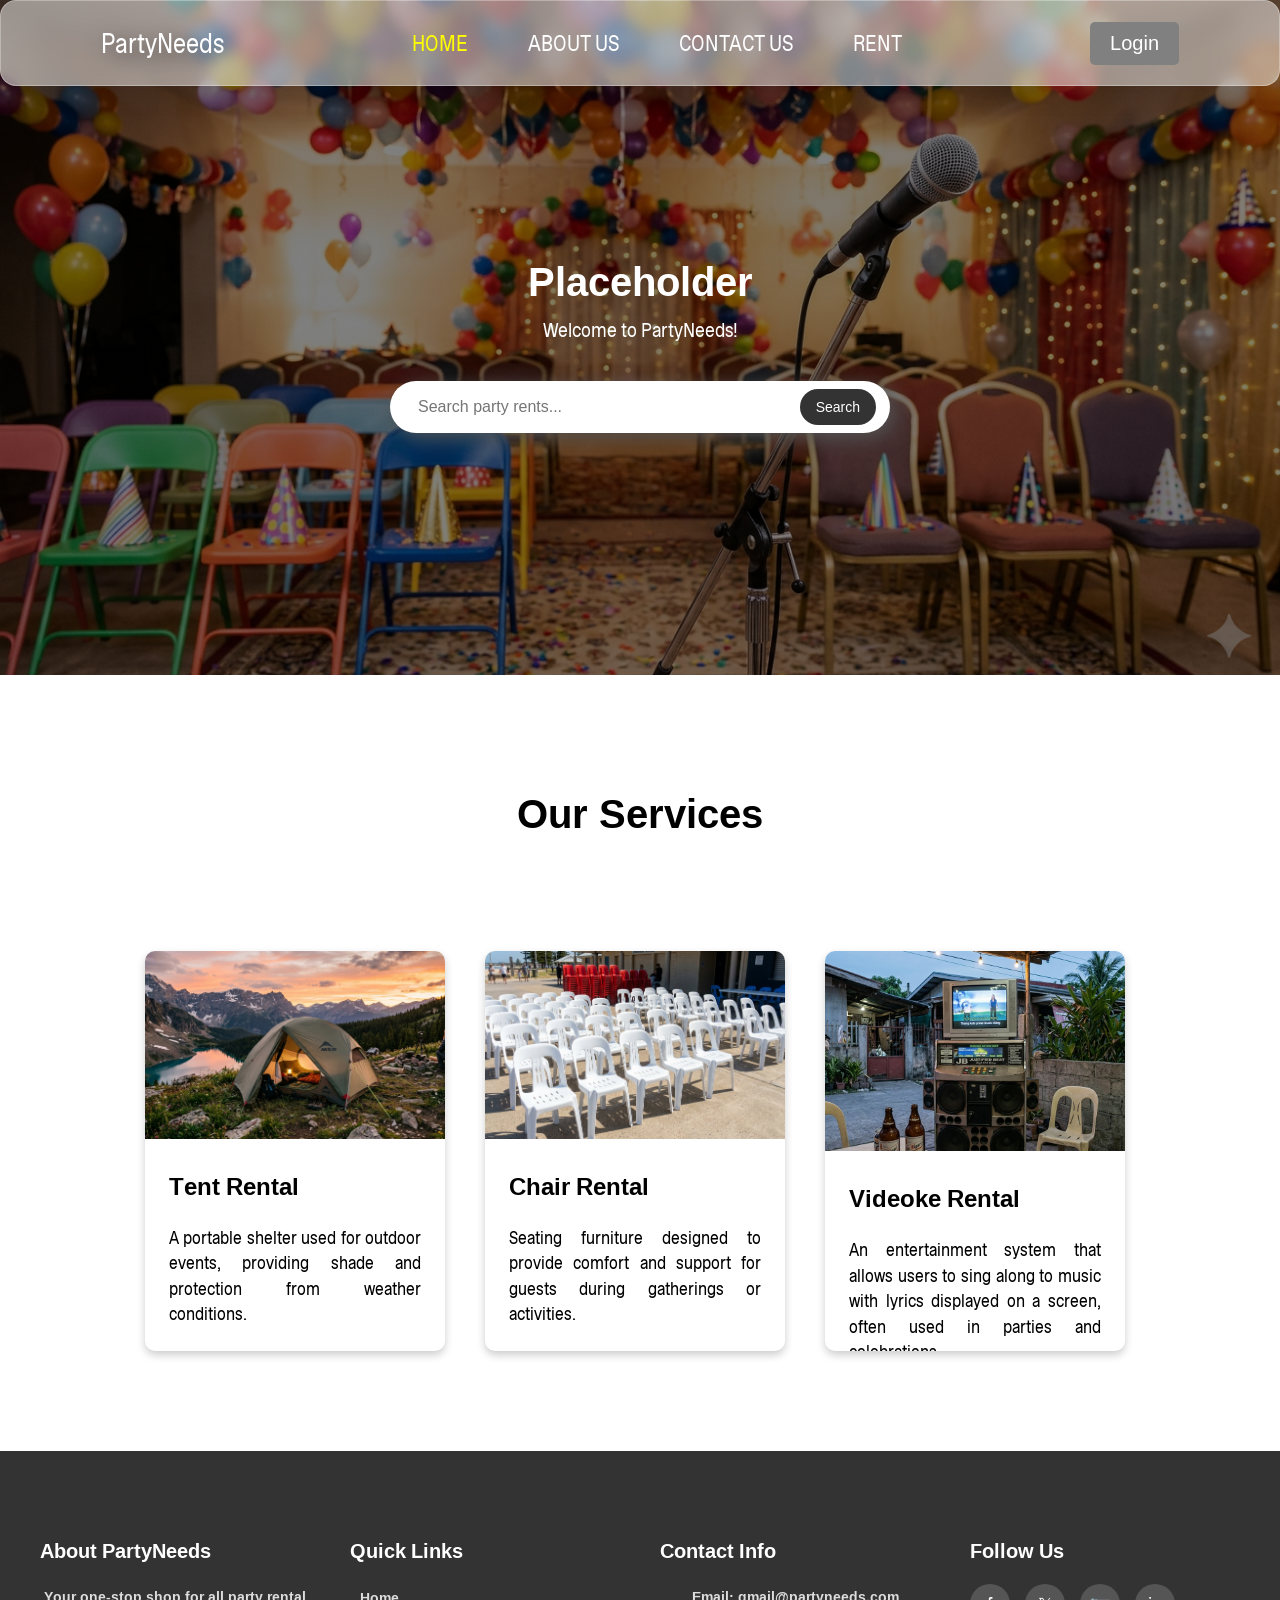
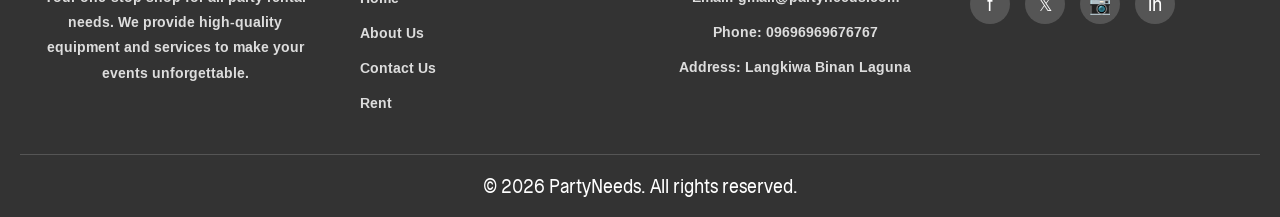
<file: index.html>
<!DOCTYPE html>
<html lang="en">
<head>
    <meta charset="UTF-8">
    <meta name="viewport" content="width=device-width, initial-scale=1.0">
    <title>Party.com</title>
    <link rel="stylesheet" href="style.css">
</head>
    <style>
@import url('https://fonts.googleapis.com/css2?family=Cossette+Texte&family=Ramabhadra&display=swap');
</style>


<body>
    <nav>
        <div class="header">
            <h1 class="h1">PartyNeeds</h1>
            <div class="links">
                <a href="index.html" style="color: yellow;">HOME</a>
                <a href="index2.html">ABOUT US</a>
                <a href="index3.html">CONTACT US</a>
                <a href="index4.html">RENT</a>
            </div>
            <div class="login-btn">
                <button class="log-btn" onclick="goToLogin()">Login</button>
            </div>
        </div>
        <div class="bg">
            <div class="tagline">
                <h2 class="h2">Placeholder</h2>
                <p>Welcome to PartyNeeds!</p>
            </div>
            <div class="s-container">
                <form class="search-bar" action="#" method="get">
                    <input type="search" name="q" placeholder="Search party rents...">
                    <button type="submit">Search</button>
                </form>
            </div>
        </div>
    </nav>

    <!--Services-->
   
        <div class="title-service" id="pm1">
        <h2 class="our-services">Our Services</h2>
        </div>
         <div class="services">
        <div class="service-item">
            <img class="card-img" src="tent.png" alt="Service 1">
            <div class="service-content">
                <h3>Tent Rental</h3>
                <p class="desc">A portable shelter used for outdoor events, providing shade and protection from weather conditions.</p>
            </div>
        </div>
        <div class="service-item">
            <img class="card-img" src="chairs.png" alt="Service 2">
            <div class="service-content">
                <h3>Chair Rental</h3>
                <p class="desc">Seating furniture designed to provide comfort and support for guests during gatherings or activities.</p>
            </div>
        </div>
        <div class="service-item">
            <img class="card-img" src="videoke.png" alt="Service 3">
            <div class="service-content">
                <h3>Videoke Rental</h3>
                <p class="desc">An entertainment system that allows users to sing along to music with lyrics displayed on a screen, often used in parties and celebrations.</p>
            </div>
        </div>
    </div>
    
    <footer>
        <div class="footer-container">
            <div class="footer-section">
                <h3>About PartyNeeds</h3>
                <p>Your one-stop shop for all party rental needs. We provide high-quality equipment and services to make your events unforgettable.</p>
            </div>
            <div class="footer-section">
                <h3>Quick Links</h3>
                <ul>
                    <li><a href="index.html">Home</a></li>
                    <li><a href="index2.html">About Us</a></li>
                    <li><a href="index3.html">Contact Us</a></li>
                    <li><a href="index4.html">Rent</a></li>
                </ul>
            </div>
            <div class="footer-section">
                <h3>Contact Info</h3>
                <p>Email: gmail@partyneeds.com</p>
                <p>Phone: 09696969676767</p>
                <p>Address: Langkiwa Binan Laguna</p>
            </div>
            <div class="footer-section">
                <h3>Follow Us</h3>
                <div class="social-media">
                    <a href="https://facebook.com" target="_blank" class="social-icon">f</a>
                    <a href="https://twitter.com" target="_blank" class="social-icon">𝕏</a>
                    <a href="https://instagram.com" target="_blank" class="social-icon">📷</a>
                    <a href="https://linkedin.com" target="_blank" class="social-icon">in</a>
                </div>
            </div>
        </div>
        <div class="footer-bottom">
            <p>&copy; 2026 PartyNeeds. All rights reserved.</p>
        </div>
    </footer>


</body>
<script>
    const fadeElement1 = document.querySelectorAll('.services');
    const fadeElement2 = document.querySelectorAll('.title-service');

    const observer = new IntersectionObserver((entries) => {
      entries.forEach(entry => {
        if(entry.isIntersecting){
          entry.target.classList.add('appear');
        }
      });
    });

    fadeElement1.forEach(el => observer.observe(el));
     fadeElement2.forEach(el => observer.observe(el));

     function goToLogin() {
        window.location.href = 'indexLogin.html';
     }
</script>
</html>
</file>
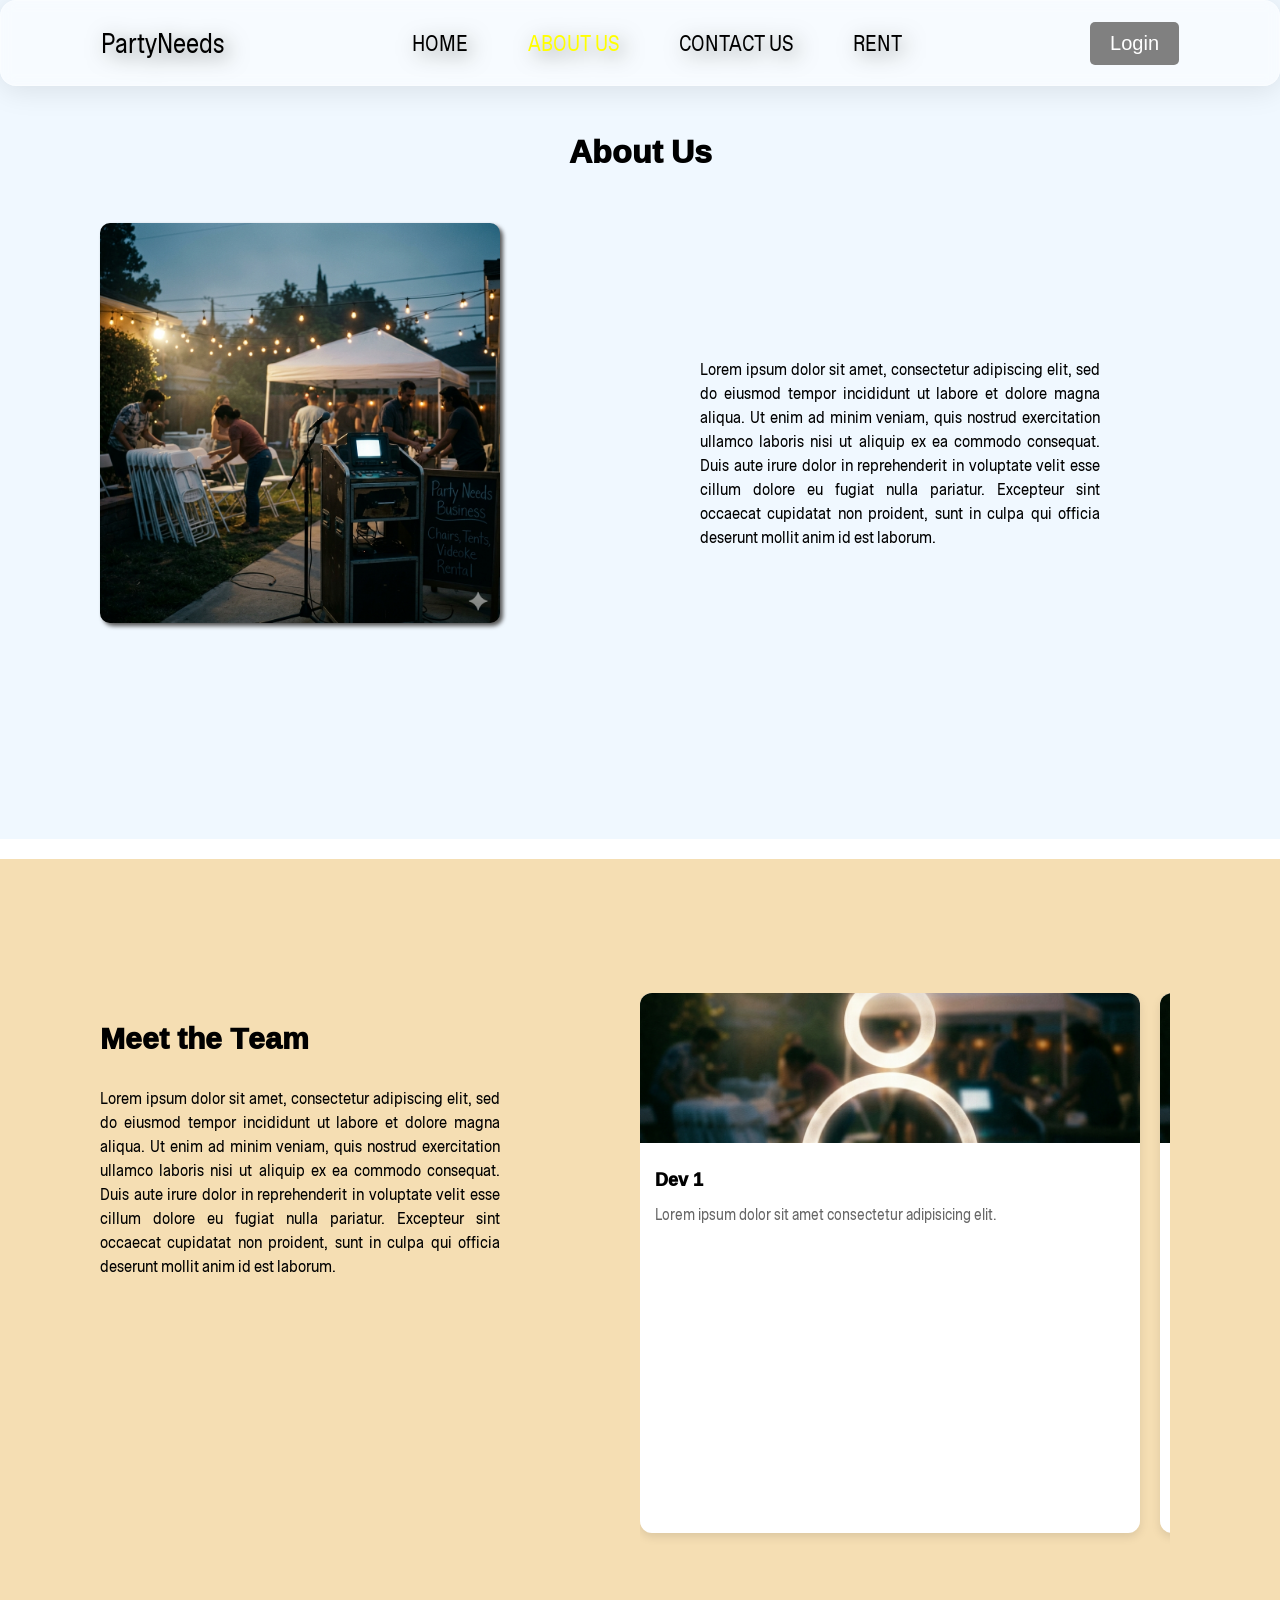
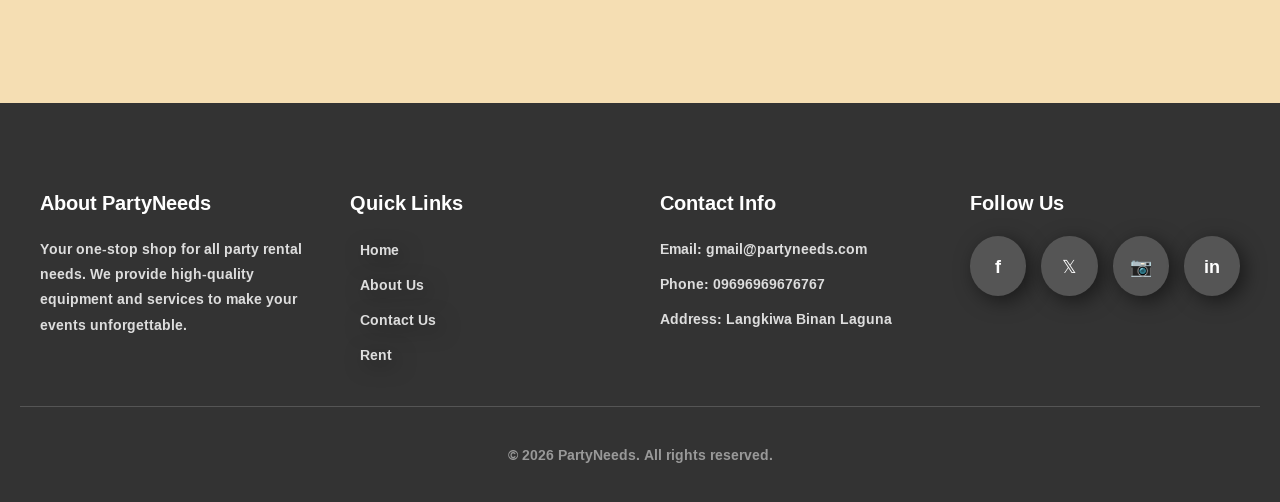
<file: index2.html>
<!DOCTYPE html>
<html lang="en">
<head>
  <meta charset="UTF-8">
  <meta name="viewport" content="width=device-width, initial-scale=1.0">
  <title>About Us</title>
  <link rel="stylesheet" href="style2.css">
</head>
<style>
@import url('https://fonts.googleapis.com/css2?family=Cossette+Texte&family=Ramabhadra&display=swap');
</style>
<body>

<nav>
        <div class="header">
            <h1 class="h1">PartyNeeds</h1>
            <div class="links">
                <a href="index.html">HOME</a>
                <a href="index2.html" style="color: yellow;">ABOUT US</a>
                <a href="index3.html">CONTACT US</a>
                <a href="index4.html">RENT</a>
            </div>
            <div class="login-btn">
                 <button class="log-btn" onclick="goToLogin()">Login</button>
            </div>
        </div>
</nav>

  <div class="container-about">
  <h1>About Us</h1>
  <img class="img-about" src="about-img.png" alt="">
  <p class="description">
    Lorem ipsum dolor sit amet, consectetur adipiscing elit, sed do eiusmod tempor incididunt ut labore et dolore magna aliqua. Ut enim ad minim veniam, quis nostrud exercitation ullamco laboris nisi ut aliquip ex ea commodo consequat. Duis aute irure dolor in reprehenderit in voluptate velit esse cillum dolore eu fugiat nulla pariatur. Excepteur sint occaecat cupidatat non proident, sunt in culpa qui officia deserunt mollit anim id est laborum.
  </p>
  </div>
  
    <div class="container-caro">
  <div class="dev-section">
    <h1 class="devIT">Meet the Team</h1>
    <p class="devdesc">Lorem ipsum dolor sit amet, consectetur adipiscing elit, sed do eiusmod tempor incididunt ut labore et dolore magna aliqua. Ut enim ad minim veniam, quis nostrud exercitation ullamco laboris nisi ut aliquip ex ea commodo consequat. Duis aute irure dolor in reprehenderit in voluptate velit esse cillum dolore eu fugiat nulla pariatur. Excepteur sint occaecat cupidatat non proident, sunt in culpa qui officia deserunt mollit anim id est laborum.
  </p>
  </div>

  
  <div class="carousel">

    <div class="card">
      <img class="devs" src="person-icon.png" alt="Service 1">
      <div class="card-content">
        <div class="card-title">Dev 1</div>
        <div class="card-text">Lorem ipsum dolor sit amet consectetur adipisicing elit. </div>
      </div>
    </div>

    <div class="card">
      <img class="devs" src="person-icon.png" alt="Service 2">
      <div class="card-content">
        <div class="card-title">Dev 2</div>
        <div class="card-text">Lorem ipsum dolor sit amet consectetur adipisicing elit.</div>
      </div>
    </div>

    <div class="card">
      <img class="devs" src="person-icon.png" alt="Service 3">
      <div class="card-content">
        <div class="card-title">Dev 3</div>
        <div class="card-text">Lorem ipsum dolor sit amet consectetur adipisicing elit. </div>
      </div>
    </div>

    <div class="card">
      <img class="devs" src="person-icon.png" alt="Service 4">
      <div class="card-content">
        <div class="card-title">Dev 4</div>
        <div class="card-text">Lorem ipsum dolor sit amet consectetur adipisicing elit. </div>
      </div>
    </div>

  </div>
  </div>
    <footer>
        <div class="footer-container">
            <div class="footer-section">
                <h3>About PartyNeeds</h3>
                <p>Your one-stop shop for all party rental needs. We provide high-quality equipment and services to make your events unforgettable.</p>
            </div>
            <div class="footer-section">
                <h3>Quick Links</h3>
                <ul>
                    <li><a href="index.html">Home</a></li>
                    <li><a href="index2.html">About Us</a></li>
                    <li><a href="index3.html">Contact Us</a></li>
                    <li><a href="index4.html">Rent</a></li>
                </ul>
            </div>
            <div class="footer-section">
                <h3>Contact Info</h3>
                <p>Email: gmail@partyneeds.com</p>
                <p>Phone: 09696969676767</p>
                <p>Address: Langkiwa Binan Laguna</p>
            </div>
            <div class="footer-section">
                <h3>Follow Us</h3>
                <div class="social-media">
                    <a href="https://facebook.com" target="_blank" class="social-icon">f</a>
                    <a href="https://twitter.com" target="_blank" class="social-icon">𝕏</a>
                    <a href="https://instagram.com" target="_blank" class="social-icon">📷</a>
                    <a href="https://linkedin.com" target="_blank" class="social-icon">in</a>
                </div>
            </div>
        </div>
        <div class="footer-bottom">
            <p>&copy; 2026 PartyNeeds. All rights reserved.</p>
        </div>
    </footer>


</body>
<script>
   const fadeElement1 = document.querySelectorAll('.dev-section');
  const fadeElement2 = document.querySelectorAll('.carousel');
    const observer = new IntersectionObserver((entries) => {
      entries.forEach(entry => {
        if(entry.isIntersecting){
          entry.target.classList.add('appear');
        }
      });
    });

    fadeElement1.forEach(el => observer.observe(el));
     fadeElement2.forEach(el => observer.observe(el));




  const carouselItems = document.querySelectorAll(".card"); 
let i = 1;

setInterval(() => {
// Accessing All the carousel Items
 Array.from(carouselItems).forEach((item,index) => {

   if(i < carouselItems.length){
    item.style.transform = `translateX(-${i*103}%)`
   }
  })


  if(i < carouselItems.length){
    i++;
  }
  else{
    i=0;
  }
},2000);

      function goToLogin() {
          window.location.href = 'indexLogin.html';
      }
</script>
</html>
</file>
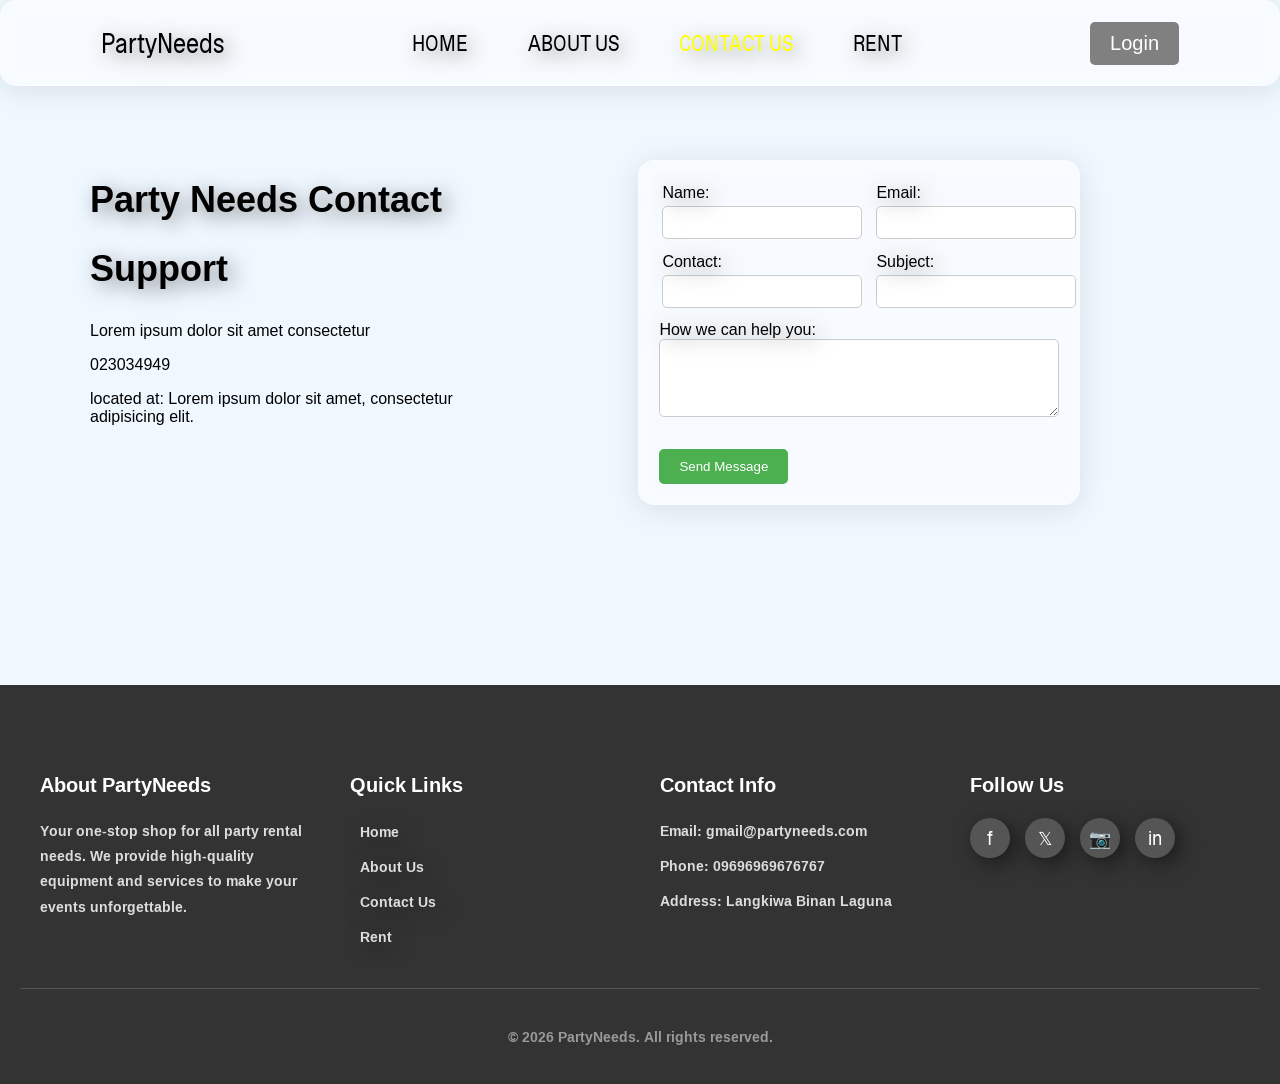
<file: index3.html>
<!DOCTYPE html>
<html lang="en">
<head>
    <meta charset="UTF-8">
    <meta name="viewport" content="width=device-width, initial-scale=1.0">
    <title>Contact Us</title>
    <link rel="stylesheet" href="style3.css">
</head>
<style>
@import url('https://fonts.googleapis.com/css2?family=Cossette+Texte&family=Ramabhadra&display=swap');
</style>
<body>
    <nav>
        <div class="header">
            <h1 class="h1">PartyNeeds</h1>
            <div class="links">
                <a href="index.html">HOME</a>
                <a href="index2.html">ABOUT US</a>
                <a href="index3.html" style="color: yellow;">CONTACT US</a>
                <a href="index4.html">RENT</a>
            </div>
            <div class="login-btn">
                 <button class="log-btn" onclick="goToLogin()">Login</button>
            </div>
        </div>
</nav>

    <div class="section">
    <div class="container-1">
        <h1 class="title">Party Needs Contact Support</h1>
        <p class="desc">Lorem ipsum dolor sit amet consectetur</p>
        <p class="number">023034949</p>
        <p class="address">located at: Lorem ipsum dolor sit amet, consectetur adipisicing elit.</p>
    </div>

    <div class="container-2">
        <form action="SUBMIT">

            <table>
                <tr>
                    <td>
                      <label for="name">Name:</label>
                    </td>
                    <td>
                           <label for="email">Email:</label>
                    </td>
                </tr>
                <tr>
                    <td>
                         <input type="text" id="name" name="name" required>
                    </td>
                    <td>
                          <input type="email" id="email" name="email" required>
                    </td>
                </tr>
                <tr>
                    <td>
                         <label for="contact">Contact:</label>
                    </td>
                     <td>
                         <label for="subject">Subject:</label>
                    </td>
                </tr>
                <tr>
                     <td>
                           <input type="tel" id="contact" name="contact" required>
                    </td>
                    <td>
                          <input type="text" id="subject" name="subject" required>
                    </td>
                </tr>
                
            </table>
            <label for="help">How we can help you:</label><br>
            <textarea id="help" name="help" rows="4" cols="50" required></textarea><br><br>
            
            <button type="submit">Send Message</button>
        </form>
    </div>
    </div>
    <footer>
        <div class="footer-container">
            <div class="footer-section">
                <h3>About PartyNeeds</h3>
                <p>Your one-stop shop for all party rental needs. We provide high-quality equipment and services to make your events unforgettable.</p>
            </div>
            <div class="footer-section">
                <h3>Quick Links</h3>
                <ul>
                    <li><a href="index.html">Home</a></li>
                    <li><a href="index2.html">About Us</a></li>
                    <li><a href="index3.html">Contact Us</a></li>
                    <li><a href="index4.html">Rent</a></li>
                </ul>
            </div>
            <div class="footer-section">
                <h3>Contact Info</h3>
                <p>Email: gmail@partyneeds.com</p>
                <p>Phone: 09696969676767</p>
                <p>Address: Langkiwa Binan Laguna</p>
            </div>
            <div class="footer-section">
                <h3>Follow Us</h3>
                <div class="social-media">
                    <a href="https://facebook.com" target="_blank" class="social-icon">f</a>
                    <a href="https://twitter.com" target="_blank" class="social-icon">𝕏</a>
                    <a href="https://instagram.com" target="_blank" class="social-icon">📷</a>
                    <a href="https://linkedin.com" target="_blank" class="social-icon">in</a>
                </div>
            </div>
        </div>
        <div class="footer-bottom">
            <p>&copy; 2026 PartyNeeds. All rights reserved.</p>
        </div>
    </footer>
</body>
    <script>
        function goToLogin() {
        window.location.href = 'indexLogin.html';
        }
    </script>
</html>
</file>
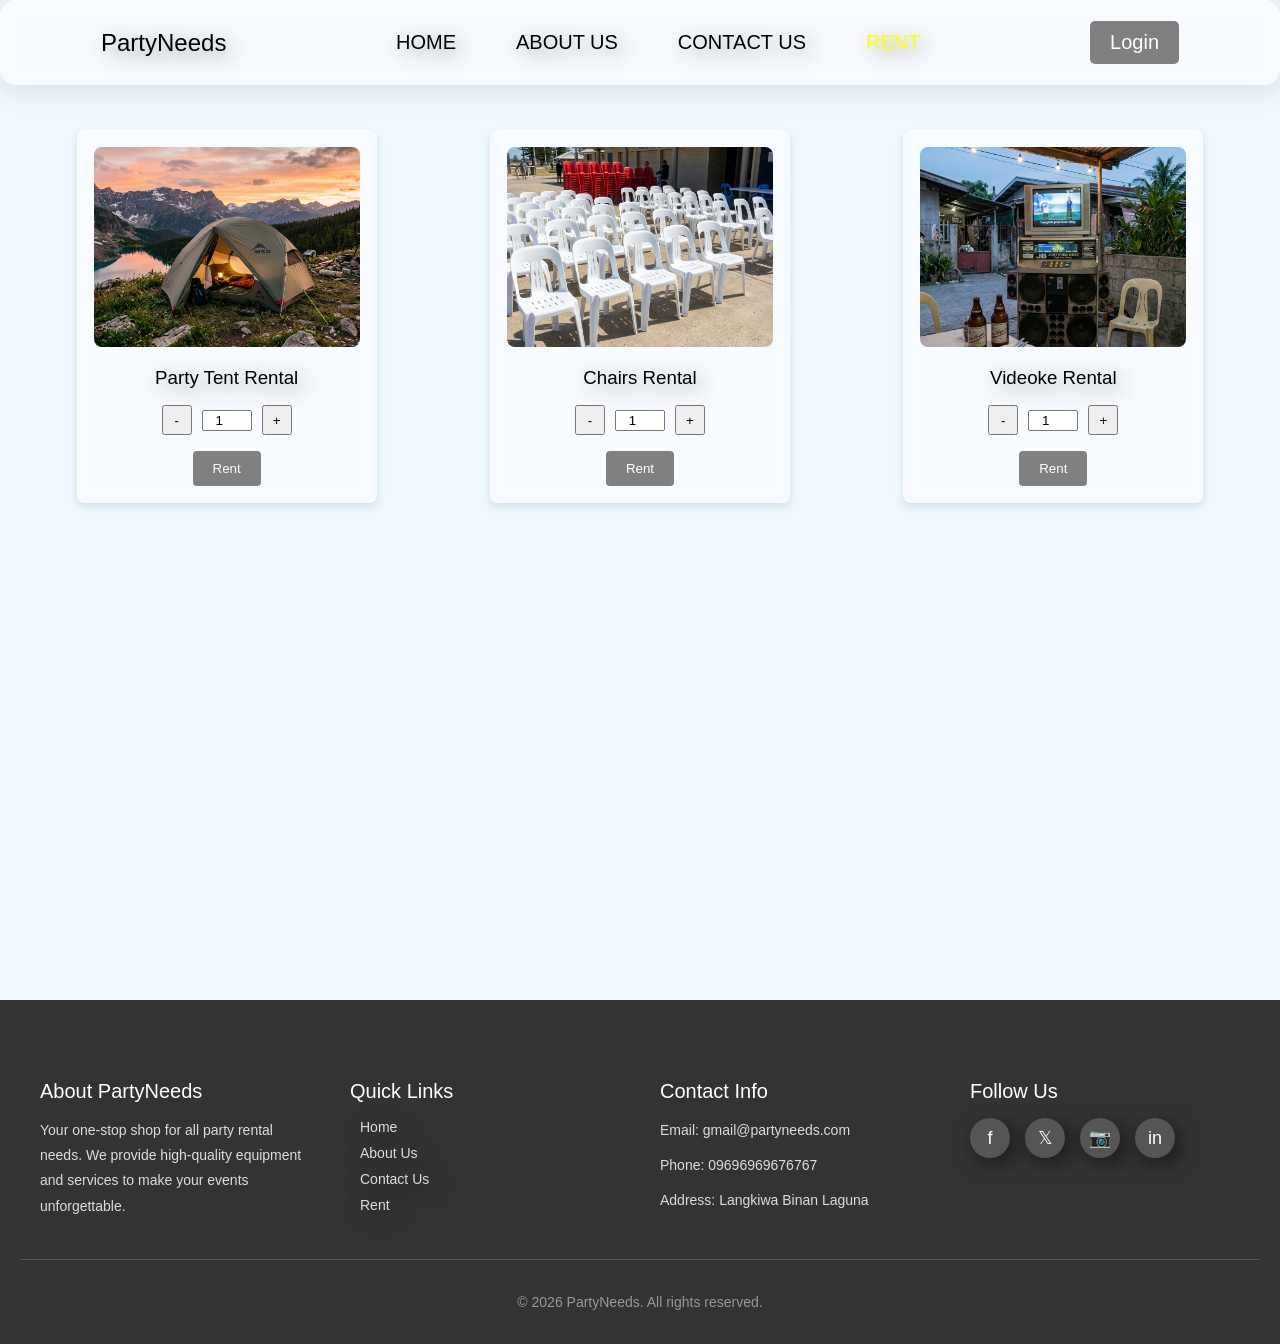
<file: index4.html>
<!DOCTYPE html>
<html lang="en">
<head>
    <meta charset="UTF-8">
    <meta name="viewport" content="width=device-width, initial-scale=1.0">
    <title>Rent</title>
    <link rel="stylesheet" href="style4.css">
</head>
<body>
     <nav>
        <div class="header">
            <h1 class="h1">PartyNeeds</h1>
            <div class="links">
                <a href="index.html">HOME</a>
                <a href="index2.html">ABOUT US</a>
                <a href="index3.html">CONTACT US</a>
                <a href="index4.html" style="color: yellow;">RENT</a>
            </div>
            <div class="login-btn">
               <button class="log-btn" onclick="goToLogin()">Login</button>
            </div>
        </div>
</nav>
    <div class="container-body">
    <div class="cards-container">
        <div class="card">
            <img src="tent.png" alt="Party Tent Rental">
            <h3>Party Tent Rental</h3>
            <div class="quantity">
                <button onclick="changeQuantity(this, -1)">-</button>
                <input type="number" value="1" min="1" readonly>
                <button onclick="changeQuantity(this, 1)">+</button>
            </div>
            <button class="rent-btn">Rent</button>
        </div>
        <div class="card">
            <img src="chairs.png" alt="Chairs Rental">
            <h3>Chairs Rental</h3>
            <div class="quantity">
                <button onclick="changeQuantity(this, -1)">-</button>
                <input type="number" value="1" min="1" readonly>
                <button onclick="changeQuantity(this, 1)">+</button>
            </div>
            <button class="rent-btn">Rent</button>
        </div>
        <div class="card">
            <img src="videoke.png" alt="Videoke Rental">
            <h3>Videoke Rental</h3>
            <div class="quantity">
                <button onclick="changeQuantity(this, -1)">-</button>
                <input type="number" value="1" min="1" readonly>
                <button onclick="changeQuantity(this, 1)">+</button>
            </div>
            <button class="rent-btn">Rent</button>
        </div>
    </div>
    </div>
    <footer>
        <div class="footer-container">
            <div class="footer-section">
                <h3>About PartyNeeds</h3>
                <p>Your one-stop shop for all party rental needs. We provide high-quality equipment and services to make your events unforgettable.</p>
            </div>
            <div class="footer-section">
                <h3>Quick Links</h3>
                <ul>
                    <li><a href="index.html">Home</a></li>
                    <li><a href="index2.html">About Us</a></li>
                    <li><a href="index3.html">Contact Us</a></li>
                    <li><a href="index4.html">Rent</a></li>
                </ul>
            </div>
            <div class="footer-section">
                <h3>Contact Info</h3>
                <p>Email: gmail@partyneeds.com</p>
                <p>Phone: 09696969676767</p>
                <p>Address: Langkiwa Binan Laguna</p>
            </div>
            <div class="footer-section">
                <h3>Follow Us</h3>
                <div class="social-media">
                    <a href="https://facebook.com" target="_blank" class="social-icon">f</a>
                    <a href="https://twitter.com" target="_blank" class="social-icon">𝕏</a>
                    <a href="https://instagram.com" target="_blank" class="social-icon">📷</a>
                    <a href="https://linkedin.com" target="_blank" class="social-icon">in</a>
                </div>
            </div>
        </div>
        <div class="footer-bottom">
            <p>&copy; 2026 PartyNeeds. All rights reserved.</p>
        </div>
    </footer>
    <script>
        function changeQuantity(button, delta) {
            const input = button.parentElement.querySelector('input');
            let value = parseInt(input.value) + delta;
            if (value < 1) value = 1;
            input.value = value;
        }
           function goToLogin() {
        window.location.href = 'indexLogin.html';
        }
    </script>
</body>
</html>
</file>
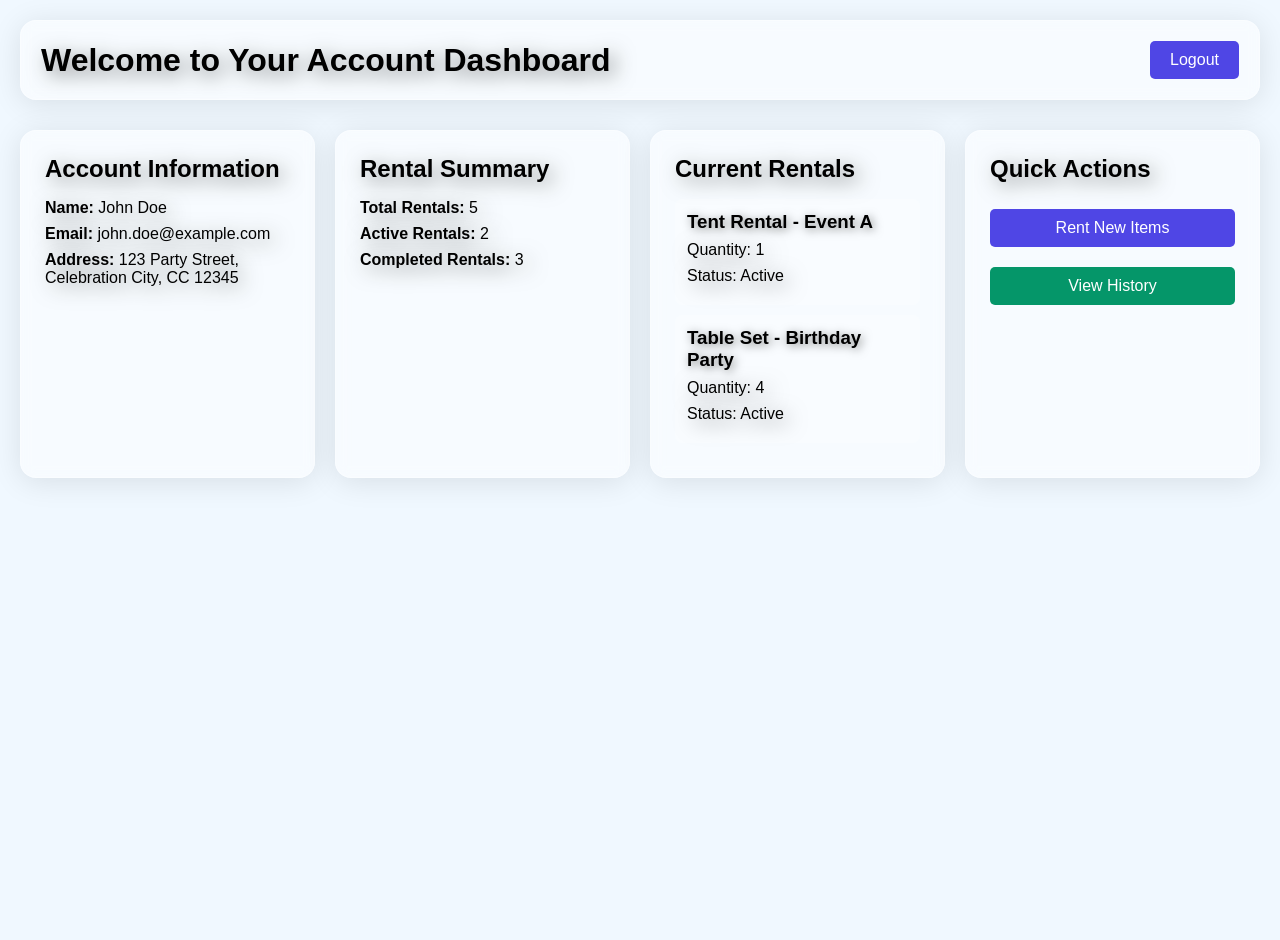
<file: indexAccount.html>
<!DOCTYPE html>
<html lang="en">
<head>
    <meta charset="UTF-8">
    <meta name="viewport" content="width=device-width, initial-scale=1.0">
    <title>Account Dashboard</title>
    <style>
        body {
            margin: 0;
            font-family: Arial, sans-serif;
           background: aliceblue;
            color: #111827;
            min-height: 100vh;
            padding: 20px;
        }
        .dashboard-container {
            max-width: 1200px;
            margin: 0 auto;
        }
        .header {
            display: flex;
            justify-content: space-between;
            align-items: center;
            margin-bottom: 30px;
            background: rgba(255, 255, 255, 0.49);
            border-radius: 16px;
            box-shadow: 0 4px 30px rgba(0, 0, 0, 0.1);
            backdrop-filter: blur(7px);
            -webkit-backdrop-filter: blur(7px);
            border: 1px solid rgba(255, 255, 255, 0.3);
            padding: 20px;
        }
        .header h1 {
            margin: 0;
            color: black;
            filter: drop-shadow(5px 5px 10px rgba(0, 0, 0, 0.5));
            font-size: 2rem;
        }
        .logout-btn {
            border-radius: 5px;
            border: none;
            background-color: #4f46e5;
            color: white;
            font-size: 16px;
            padding: 10px 20px;
            cursor: pointer;
            transition: background 0.2s ease;
        }
        .logout-btn:hover {
            background: #4338ca;
        }
        .dashboard-grid {
            display: grid;
            grid-template-columns: repeat(auto-fit, minmax(300px, 1fr));
            gap: 20px;
        }
        .card {
            background: rgba(255, 255, 255, 0.49);
            border-radius: 16px;
            box-shadow: 0 4px 30px rgba(0, 0, 0, 0.1);
            backdrop-filter: blur(7px);
            -webkit-backdrop-filter: blur(7px);
            border: 1px solid rgba(255, 255, 255, 0.3);
            padding: 24px;
        }
        .card h2 {
            margin: 0 0 16px;
            color: black;
            filter: drop-shadow(5px 5px 10px rgba(0, 0, 0, 0.5));
            font-size: 1.5rem;
        }
        .card p {
            margin: 8px 0;
            color: black;
            filter: drop-shadow(5px 5px 10px rgba(0, 0, 0, 0.5));
        }
        .rent-item {
            background: rgba(255, 255, 255, 0.2);
            border-radius: 8px;
            padding: 12px;
            margin: 10px 0;
        }
        .rent-item h3 {
            margin: 0 0 8px;
            color: black;
            filter: drop-shadow(2px 2px 5px rgba(0, 0, 0, 0.5));
        }

        @media (max-width: 768px) {
            body {
                padding: 10px;
            }
            
            .dashboard-container {
                max-width: 100%;
            }
            
            .header {
                flex-direction: column;
                gap: 15px;
                padding: 15px;
                text-align: center;
            }
            
            .header h1 {
                font-size: 1.5rem;
            }
            
            .dashboard-grid {
                grid-template-columns: 1fr;
                gap: 15px;
            }
            
            .card {
                padding: 16px;
            }
            
            .card h2 {
                font-size: 1.25rem;
            }
            
            .logout-btn {
                font-size: 14px;
                padding: 8px 16px;
                width: 100%;
                max-width: 200px;
            }
        }

        @media (max-width: 480px) {
            .header h1 {
                font-size: 1.25rem;
            }
            
            .card {
                padding: 12px;
            }
            
            .card h2 {
                font-size: 1.1rem;
            }
            
            .card p {
                font-size: 0.9rem;
            }
            
            .rent-item {
                padding: 8px;
            }
            
            .rent-item h3 {
                font-size: 1rem;
            }
        }

      
        @media (min-width: 769px) and (max-width: 1024px) {
            .dashboard-grid {
                grid-template-columns: repeat(2, 1fr);
                gap: 20px;
            }
            
            .header h1 {
                font-size: 1.75rem;
            }
        }

        
        @media (min-width: 1201px) {
            .dashboard-container {
                max-width: 1400px;
            }
            
            .dashboard-grid {
                grid-template-columns: repeat(4, 1fr);
            }
        }
    </style>
</head>
<body>
    <div class="dashboard-container">
        <div class="header">
            <h1>Welcome to Your Account Dashboard</h1>
            <button class="logout-btn" onclick="logout()">Logout</button>
        </div>
        
        <div class="dashboard-grid">
            <div class="card">
                <h2>Account Information</h2>
                <p><strong>Name:</strong> John Doe</p>
                <p><strong>Email:</strong> john.doe@example.com</p>
                <p><strong>Address:</strong> 123 Party Street, Celebration City, CC 12345</p>
            </div>
            
            <div class="card">
                <h2>Rental Summary</h2>
                <p><strong>Total Rentals:</strong> 5</p>
                <p><strong>Active Rentals:</strong> 2</p>
                <p><strong>Completed Rentals:</strong> 3</p>
            </div>
            
            <div class="card">
                <h2>Current Rentals</h2>
                <div class="rent-item">
                    <h3>Tent Rental - Event A</h3>
                    <p>Quantity: 1</p>
                    <p>Status: Active</p>
                </div>
                <div class="rent-item">
                    <h3>Table Set - Birthday Party</h3>
                    <p>Quantity: 4</p>
                    <p>Status: Active</p>
                </div>
            </div>
            
            <div class="card">
                <h2>Quick Actions</h2>
                <button class="logout-btn" style="margin: 10px 0; width: 100%;">Rent New Items</button>
                <button class="logout-btn" style="margin: 10px 0; width: 100%; background: #059669;">View History</button>
            </div>
        </div>
    </div>

    <script>
        function logout() {
            window.location.href = 'index.html';
        }
    </script>
</body>
</html>
</file>
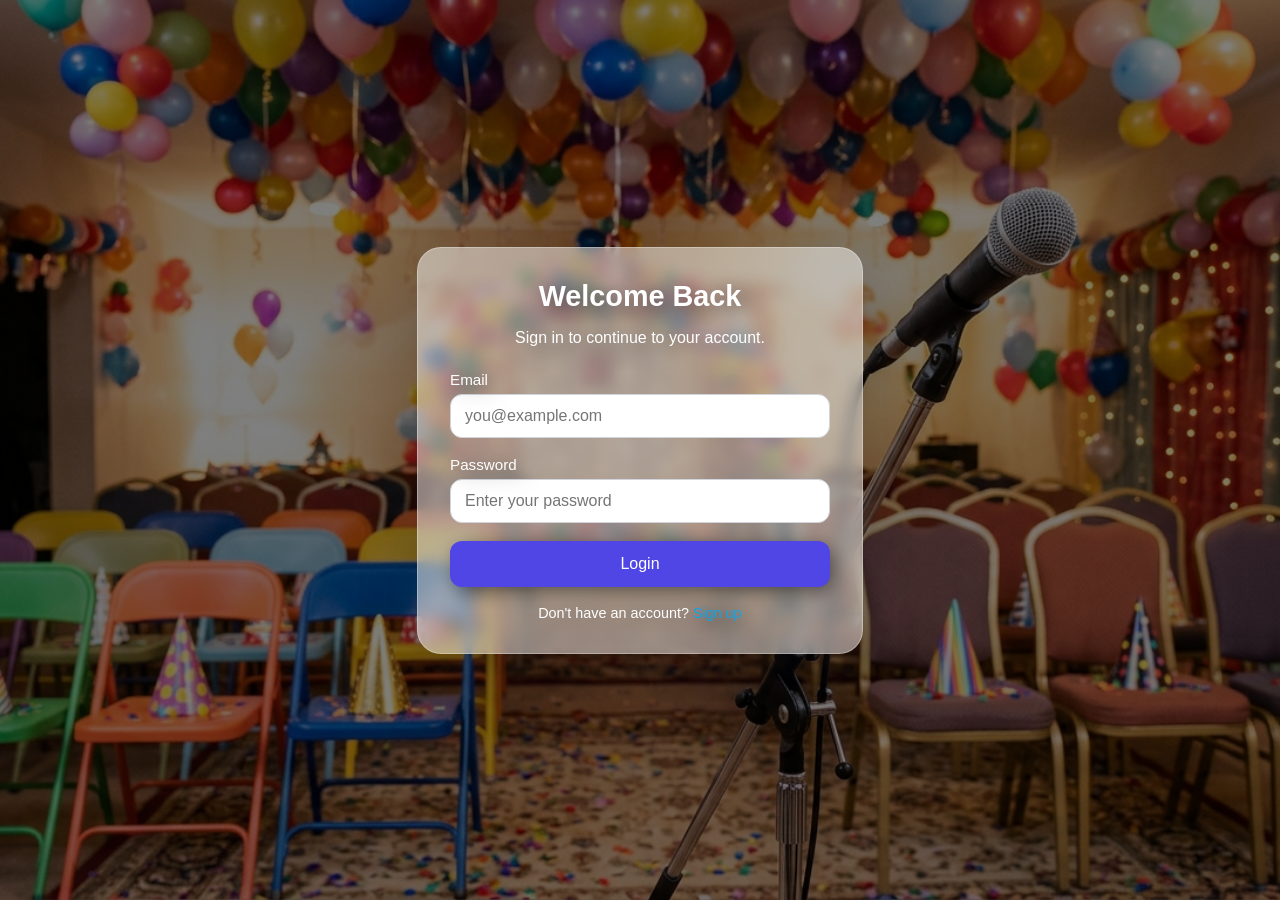
<file: indexLogin.html>
<!DOCTYPE html>
<html lang="en">
<head>
    <meta charset="UTF-8">
    <meta name="viewport" content="width=device-width, initial-scale=1.0">
    <title>Login</title>
    <style>
        body {
            margin: 0;
            font-family: Arial, sans-serif;
           background: linear-gradient(rgba(0,0,0,0.5), rgba(0,0,0,0.5)),
      url('g.png') center/cover no-repeat;
            color: #111827;
            min-height: 100vh;
            display: flex;
            align-items: center;
            justify-content: center;
        }
        .login-card {
            width: min(380px, 90vw);
              background: rgba(255, 255, 255, 0.49);
                border-radius: 16px;
                box-shadow: 0 4px 30px rgba(0, 0, 0, 0.1);
                backdrop-filter: blur(7px);
                -webkit-backdrop-filter: blur(7px);
                border: 1px solid rgba(255, 255, 255, 0.3);
            border-radius: 24px;
            box-shadow: 0 24px 60px rgba(15, 23, 42, 0.18);
            padding: 32px;
            text-align: center;
        }
        .login-card h1 {
            margin: 0 0 16px;
            font-size: 1.8rem;
            color: white;
             filter: drop-shadow(5px 5px 10px rgba(0, 0, 0, 0.5));
        }
        .login-card p {
            margin: 0 0 24px;
            color: white;
             filter: drop-shadow(5px 5px 10px rgba(0, 0, 0, 0.5));
        }
        .form-group {
            margin-bottom: 18px;
            text-align: left;
        }
        .form-group label {
            display: block;
            margin-bottom: 6px;
            font-size: 0.95rem;
            color:white;
             filter: drop-shadow(5px 5px 10px rgba(0, 0, 0, 0.5));
        }
        .form-group input {
            width: 92%;
            padding: 12px 14px;
            border: 1px solid #d1d5db;
            border-radius: 12px;
            font-size: 1rem;
            outline: none;
            transition: border-color 0.2s ease;
        }
        .form-group input:focus {
            border-color: #0ea5e9;
            box-shadow: 0 0 0 4px rgba(14, 165, 233, 0.12);
        }
        .login-button {
            width: 100%;
            padding: 14px 16px;
            border: none;
            border-radius: 12px;
            background: #4f46e5;
            color: #ffffff;
             filter: drop-shadow(5px 5px 10px rgba(0, 0, 0, 0.5));
            font-size: 1rem;
            cursor: pointer;
            transition: background 0.2s ease;
        }
        .login-button:hover {
            background: #4338ca;
        }
        .footer-text {
            margin-top: 18px;
            font-size: 0.9rem;
            color: white;
             filter: drop-shadow(5px 5px 10px rgba(0, 0, 0, 0.5));
        }
        .footer-text a {
            color: #0ea5e9;
             filter: drop-shadow(5px 5px 10px rgba(0, 0, 0, 0.5));
            text-decoration: none;
        }
    </style>
</head>
<body>
    <div class="login-card">
        <h1>Welcome Back</h1>
        <p>Sign in to continue to your account.</p>
        <form action="indexAccount.html">
            <div class="form-group">
                <label for="email">Email</label>
                <input type="email" id="email" name="email" placeholder="you@example.com" required>
            </div>
            <div class="form-group">
                <label for="password">Password</label>
                <input type="password" id="password" name="password" placeholder="Enter your password" required>
            </div>
            <button type="submit" class="login-button">Login</button>
        </form>
        <div class="footer-text">
            <span>Don't have an account? <a href="#">Sign up</a></span>
        </div>
    </div>
</body>
</html>
</file>
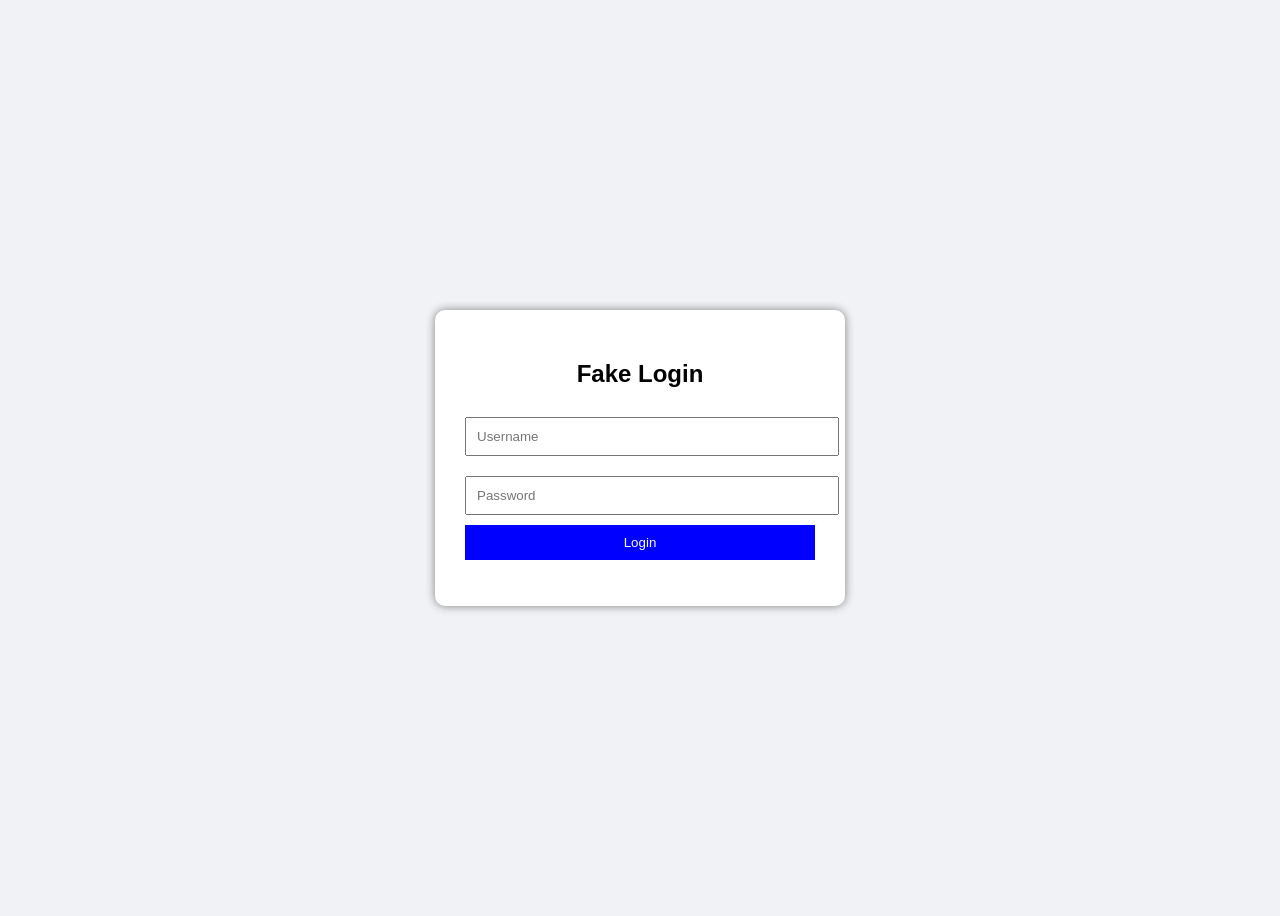
<file: login.html>
<!DOCTYPE html>
<html>
<head>
    <title>Fake Login</title>

    <style>

        body {
            font-family: Arial;
            background: #f0f2f5;
            display: flex;
            justify-content: center;
            align-items: center;
            height: 100vh;
        }

        .container {
            background: white;
            width: 350px;
            padding: 30px;
            border-radius: 10px;
            box-shadow: 0 0 10px gray;
            text-align: center;
        }

        input {
            width: 100%;
            padding: 10px;
            margin: 10px 0;
        }

        button {
            width: 100%;
            padding: 10px;
            background: blue;
            color: white;
            border: none;
            cursor: pointer;
        }

        .hidden {
            display: none;
        }

        .logout {
            background: red;
        }

    </style>
</head>
<body>

<!-- LOGIN BOX -->
<div class="container" id="loginBox">

    <h2>Fake Login</h2>

    <input type="text"
           id="username"
           placeholder="Username">

    <input type="password"
           id="password"
           placeholder="Password">

    <button onclick="login()">
        Login
    </button>

    <p id="error" style="color:red;"></p>

</div>


<!-- ADMIN PAGE -->
<div class="container hidden" id="adminPage">

    <h2>Admin Dashboard</h2>

    <p>Welcome Admin!</p>

    <p>
        You can manage the website here.
    </p>

    <button class="logout" onclick="logout()">
        Logout
    </button>

</div>


<!-- USER PAGE -->
<div class="container hidden" id="userPage">

    <h2>User Dashboard</h2>

    <p>Welcome User!</p>

    <p>
        This page is only for users.
    </p>

    <button class="logout" onclick="logout()">
        Logout
    </button>

</div>


<script>

function login() {

    let username =
        document.getElementById("username").value;

    let password =
        document.getElementById("password").value;

    let error =
        document.getElementById("error");


    // ADMIN LOGIN
    if (username === "admin" &&
        password === "admin123") {

        document.getElementById("loginBox")
            .classList.add("hidden");

        document.getElementById("adminPage")
            .classList.remove("hidden");

    }

    // USER LOGIN
    else if (username === "user" &&
             password === "user123") {

        document.getElementById("loginBox")
            .classList.add("hidden");

        document.getElementById("userPage")
            .classList.remove("hidden");

    }

    // WRONG LOGIN
    else {

        error.innerHTML =
            "Wrong username or password";

    }

}


function logout() {

    location.reload();

}

</script>

</body>
</html>
</file>
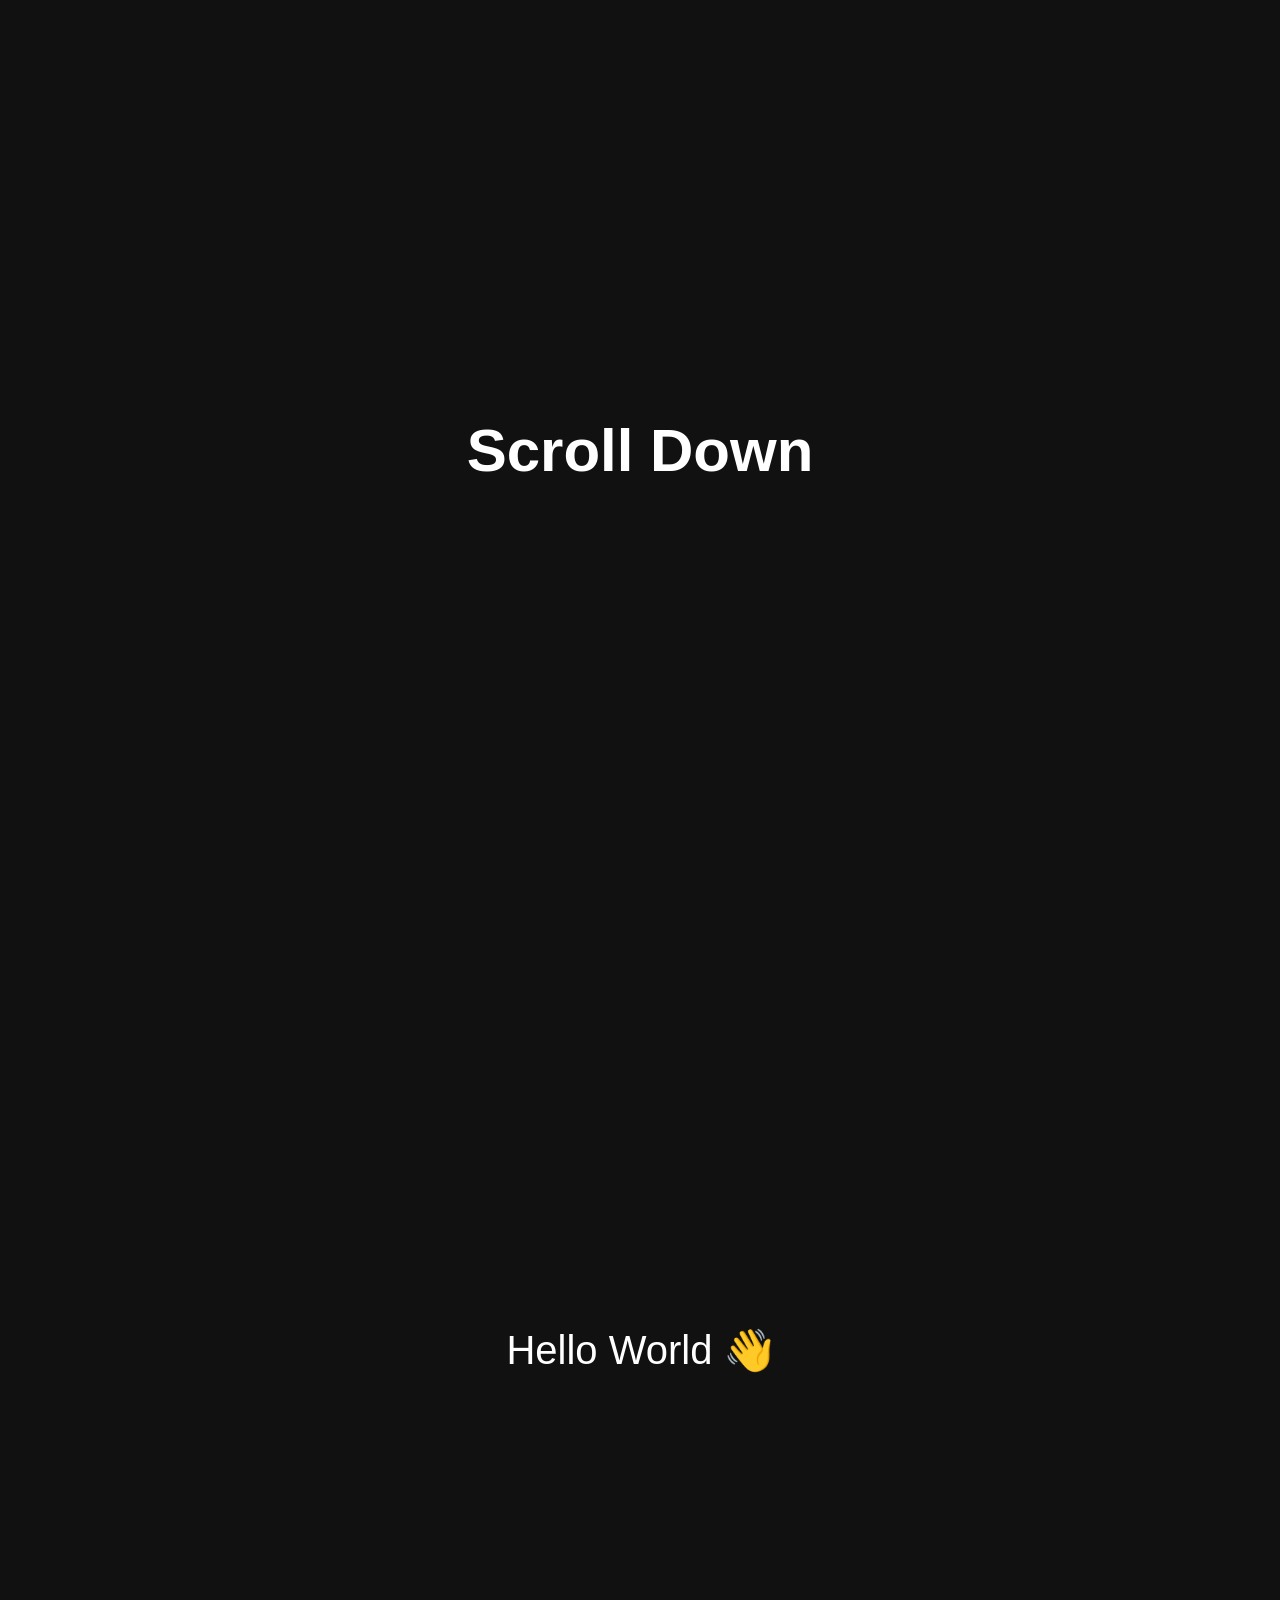
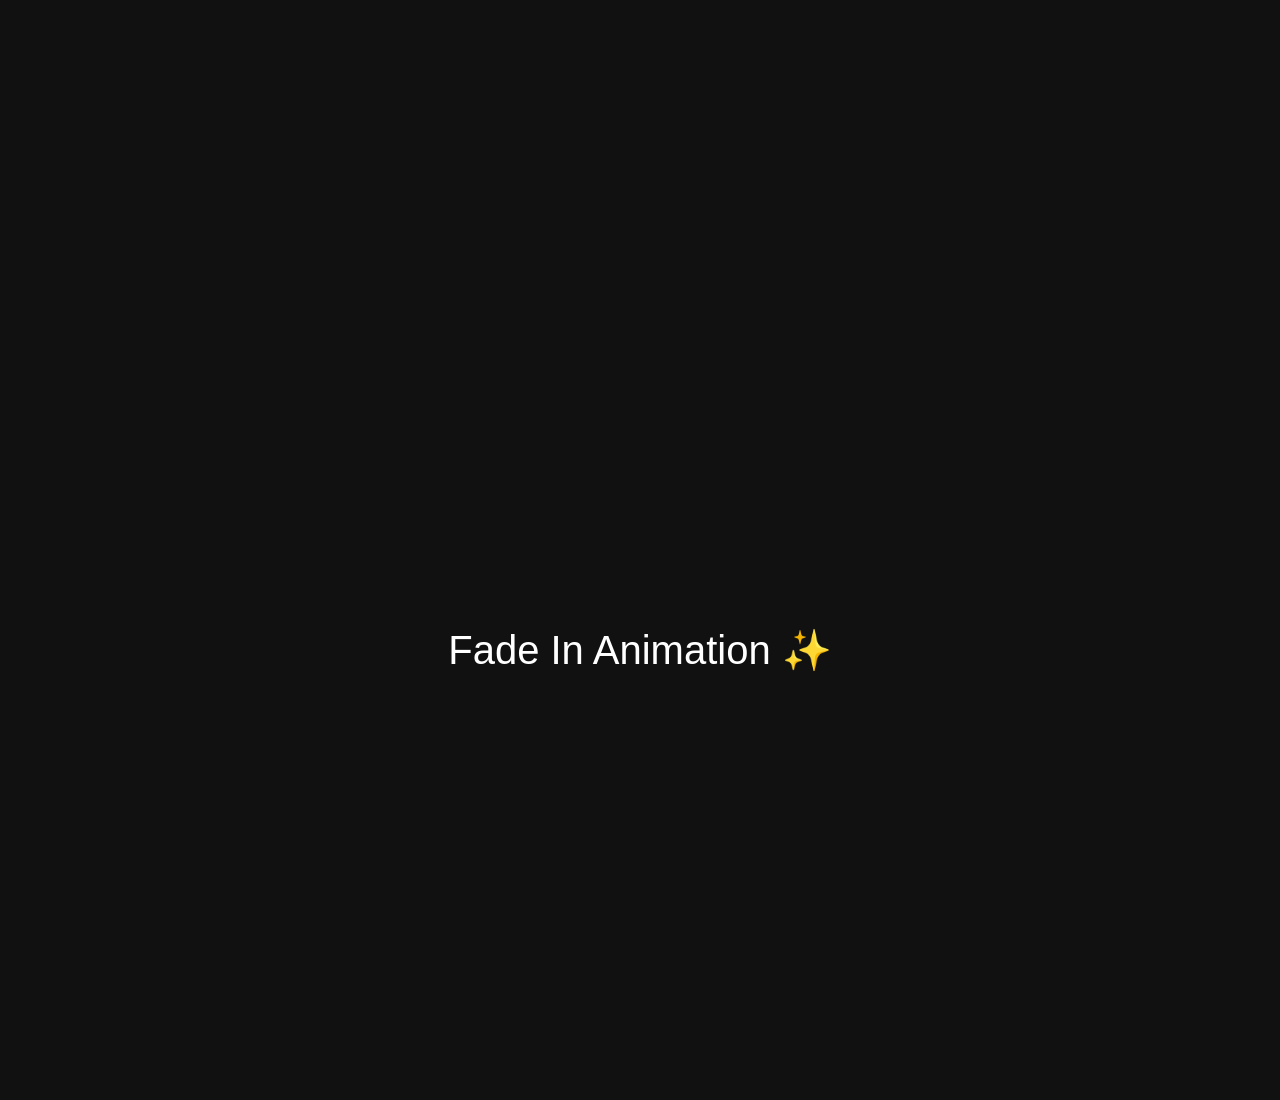
<file: test23333.html>
<!DOCTYPE html>
<html lang="en">
<head>
  <meta charset="UTF-8">
  <meta name="viewport" content="width=device-width, initial-scale=1.0">
  <title>Fade In Scroll</title>

  <style>
    body{
      font-family: Arial, sans-serif;
      margin: 0;
      background: #111;
      color: white;
    }

    section{
      height: 100vh;
      display: flex;
      justify-content: center;
      align-items: center;
      font-size: 40px;
    }

    /* Hidden State */
    .fade-in{
      opacity: 0;
      transform: translateY(50px);
      transition: opacity 1s ease, transform 1s ease;
    }

    /* Visible State */
    .fade-in.show{
      opacity: 1;
      transform: translateY(0);
    }
  </style>
</head>
<body>

  <section>
    <h1>Scroll Down</h1>
  </section>

  <section>
    <div class="fade-in">Hello World 👋</div>
  </section>

  <section>
    <div class="fade-in">Fade In Animation ✨</div>
  </section>

  <script>
    const fadeElements = document.querySelectorAll('.fade-in');

    const observer = new IntersectionObserver((entries) => {
      entries.forEach(entry => {
        if(entry.isIntersecting){
          entry.target.classList.add('show');
        }
      });
    });

    fadeElements.forEach(el => observer.observe(el));
  </script>

</body>
</html>
</file>
<file: style.css>
body{
    margin: 0px;
    padding: 0px;
}
.bg{
    background: linear-gradient(rgba(0,0,0,0.5), rgba(0,0,0,0.5)),
      url('g.png') center/cover no-repeat;
    height: 75vh;
    width: 100%;
    min-height: 500px;
    display: flex;
    flex-direction: column;
    justify-content: center;
    align-items: center;
    gap: 40px;
}

.header {
    position: absolute;
    top: 0;
    left: 0;
    width: 100%;
    display: flex;
    justify-content: space-between;
    align-items: center;
    padding: 20px 100px;
    z-index: 10;
    box-sizing: border-box;
     background: rgba(255, 255, 255, 0.49);
    border-radius: 16px;
    box-shadow: 0 4px 30px rgba(0, 0, 0, 0.1);
    backdrop-filter: blur(7px);
    -webkit-backdrop-filter: blur(7px);
    border: 1px solid rgba(255, 255, 255, 0.3);
}

.h1{
    font-family: "Cossette Texte", sans-serif;
    font-weight: 400;
    font-style: normal;
    margin: 0;
    color: white;
    filter: drop-shadow(5px 5px 10px rgba(0, 0, 0, 0.5));
}
.h2{
      font-family: "Ramabhadra", sans-serif;
    font-weight: 400;
    font-style: normal;
    font-size: 40px;
    animation: fade 0.5s ease;
}
@keyframes fade {
    from { opacity: 0; transform: translateY(20px); }
    to { opacity: 1; transform: translateY(0); }
}
p{
    font-family: "Cossette Texte", sans-serif;
    font-weight: 400;
    font-style: normal;
    font-size: 18px;
    color: white;
    margin: 0;
    animation: fade 0.5s ease;
}
.links{
    display: flex;
    gap: 40px;
}
a{
    text-decoration: none;
    color: white;
     font-family: "Cossette Texte", sans-serif;
  font-weight: 400;
  font-style: normal;
    font-size: 20px;
    padding: 10px;
       transition: color 0.3s ease;
     cursor: pointer;
}
a:hover{
    color: yellow;
      transition: color 0.3s ease;
}
.log-btn{
    border-radius: 5px;
    border: none;
    background-color: gray;
    color: white;
    font-size: 20px;
    padding: 10px 20px;
    transition: 0.3s ease;
    cursor: pointer;
}
.log-btn:hover{
    background-color: rgb(42, 41, 41);
     transition: 0.3s ease;

}
.search-bar{
    background-color: white;
    filter: drop-shadow(5px 5px 10px #555);
    display: inline-flex;
    align-items: center;
    gap: 10px;
    border-radius: 50px;
    padding: 8px 14px;
    width: 500px;
    max-width: 500px;
    animation: latefade 1s ease;
}
@keyframes latefade {
    from { opacity: 0; transform: translateY(20px); }
    to { opacity: 1; transform: translateY(0); }
}
.search-bar input[type="search"]{
    flex: 1;
    min-width: 0;
    height: 36px;
    border-radius: 999px;
    border: none;
    padding: 0 14px;
    font-size: 16px;
}
.search-bar button{
    border: none;
    border-radius: 999px;
    padding: 10px 16px;
    background-color: #333;
    color: white;
    cursor: pointer;
    font-size: 14px;
}
.search-bar button:hover{
    background-color: #555;
}
.tagline{
    text-align: center;
}
.h2{
    font-size: 40px;
    text-align: center;
    color: white;
    margin: 0;
}
p{
    font-size: 18px;
    text-align: center;
    color: white;
    margin: 0;
}
.title-service{
    position: relative;
    top: 100px;
    text-align: center;
     opacity: 0;
      transform: translateY(50px);
      transition: opacity 1s ease, transform 1s ease;
}
.title-service.appear{
     opacity: 1;
      transform: translateY(0);
}
.our-services{
    font-family: "Ramabhadra", sans-serif;
    font-weight: 400;
    font-style: normal;
    font-size: 40px;
    text-align: center;
    color: black;
    margin-bottom: 0px;
        margin-top: 0px;
}
.services{
    display: flex;
    justify-content: center;
    gap: 40px;
    margin-top: 200px;
    margin-left: -10px;
     opacity: 0;
      transform: translateY(50px);
      transition: opacity 1s ease, transform 1s ease;
}
.services.appear{
     opacity: 1;
      transform: translateY(0);
}
.service-item{
    display: flex;
    flex-direction: column;
    align-items: stretch;
    height: 400px;
    background-color: white;
    border-radius: 10px;
    overflow: hidden;
    width: 300px;
    box-shadow: 0 4px 8px rgba(0, 0, 0, 0.2);
     transition: all 0.3s ease;
     cursor: pointer;
}
.service-item:hover{
    transform: translateY(-5px);
    filter: drop-shadow(5px 5px 10px #555);
    transition: all 0.3s ease;
      cursor: pointer;
}
.card-img{
    width: 100%;
    height: 50%;
    object-fit: cover;
}
.service-content{
    padding: 24px;
    display: flex;
    flex-direction: column;
    justify-content: center;
    gap: 16px;
   text-align: justify;
}
.service-content h3{
    margin: 0;
    font-size: 24px;
    font-family: "Ramabhadra", sans-serif;
    font-weight: 400;
    font-style: normal;
}
.desc{
    position: relative;
    top: 0px;
    font-size: 16px;
    color: black;
    margin: 0;
    text-align: justify;
    line-height: 1.6;
}


footer{
    background-color: #333;
    color: white;
    padding: 60px 20px 20px;
    margin-top: 100px;
}

.footer-container{
    display: flex;
    justify-content: space-around;
    flex-wrap: wrap;
    max-width: 1200px;
    margin: 0 auto;
    gap: 40px;
}

.footer-section{
    flex: 1;
    min-width: 250px;
}

.footer-section h3{
     font-family: "Ramabhadra", sans-serif;
    font-weight: 400;
    font-style: normal;
    font-size: 20px;
    margin-bottom: 15px;
    color: #fff;
}

.footer-section p{
    position: relative;
    top: 0;
    font-size: 14px;
     font-family: "Ramabhadra", sans-serif;
    font-weight: 400;
    font-style: normal;
    line-height: 1.8;
    margin: 10px 0;
    color: #ddd;
}

.footer-section ul{
    list-style: none;
    padding: 0;
    margin: 0;
}

.footer-section ul li{
    margin: 8px 0;
}

.footer-section ul li a{
    color: #ddd;
    text-decoration: none;
    font-size: 14px;
     font-family: "Ramabhadra", sans-serif;
    font-weight: 400;
    font-style: normal;
    margin-left: 0;
    transition: color 0.3s ease;
}

.footer-section ul li a:hover{
    color: #fff;
}

.social-media{
    display: flex;
    gap: 15px;
}

.social-icon{
    display: inline-flex;
    align-items: center;
    justify-content: center;
    width: 40px;
    height: 40px;
    background-color: #555;
    color: white;
    text-decoration: none;
    border-radius: 50%;
    font-size: 18px;
    transition: background-color 0.3s ease;
}

.social-icon:hover{
    background-color: #777;
}

.footer-bottom{
    text-align: center;
    border-top: 1px solid #555;
    margin-top: 30px;
    padding-top: 20px;
    color: #999;
    font-size: 14px;
     font-family: "Ramabhadra", sans-serif;
    font-weight: 400;
    font-style: normal;
}


@media (max-width: 1024px){

    .header{
        padding: 20px 40px;
    }

    .links{
        gap: 20px;
    }

    a{
        font-size: 16px;
    }

    .search-bar{
        width: 80%;
        max-width: 450px;
    }

    .services{
        gap: 20px;
        flex-wrap: wrap;
        margin-top: 180px;
    }

    .service-item{
        width: 280px;
    }
}



@media (max-width: 768px){

    .header{
        padding: 15px 20px;
        flex-wrap: wrap;
        justify-content: center;
        gap: 15px;
    }

    .h1{
        font-size: 24px;
        text-align: center;
        width: 100%;
    }

    .links{
        flex-wrap: wrap;
        justify-content: center;
        gap: 10px;
    }

    a{
        font-size: 15px;
        padding: 5px;
    }

    .login-btn{
        width: 100%;
        display: flex;
        justify-content: center;
    }

    .log-btn{
        font-size: 15px;
        padding: 8px 16px;
    }

    .bg{
        min-height: 450px;
        padding: 20px;
        text-align: center;
    }

    .h2{
        font-size: 30px;
    }

    p{
        font-size: 16px;
    }

    .search-bar{
        width: 100%;
        max-width: 350px;
    }

    .search-bar input[type="search"]{
        font-size: 14px;
    }

    .search-bar button{
        font-size: 13px;
    }

    .title-service{
        top: 60px;
    }

    .our-services{
        font-size: 30px;
    }

    .services{
        flex-direction: column;
        align-items: center;
        margin-top: 140px;
        gap: 25px;
    }

    .service-item{
        width: 90%;
        max-width: 320px;
        height: auto;
    }

    .card-img{
        height: 180px;
    }

    .service-content{
        padding: 18px;
    }

    footer{
        margin-top: 60px;
    }

    .footer-container{
        flex-direction: column;
        align-items: center;
        text-align: center;
        gap: 30px;
    }

    .footer-section{
        width: 100%;
    }

    .social-media{
        justify-content: center;
    }
}



@media (max-width: 480px){

    .header{
        padding: 10px;
    }

    .h1{
        font-size: 20px;
    }

    a{
        font-size: 13px;
    }

    .h2{
        font-size: 24px;
    }

    .our-services{
        font-size: 24px;
    }

    p{
        font-size: 14px;
    }

    .search-bar{
        flex-direction: row;
        width: 95%;
        padding: 6px 10px;
    }

    .search-bar input[type="search"]{
        height: 30px;
        font-size: 12px;
    }

    .search-bar button{
        padding: 8px 10px;
        font-size: 11px;
    }

    .service-item{
        width: 95%;
    }

    .service-content h3{
        font-size: 20px;
    }

    .desc{
        font-size: 14px;
    }

    footer{
        padding: 40px 15px 20px;
    }

    .footer-bottom{
        font-size: 12px;
    }
}
html, body{
    overflow-x: hidden;
}
*{
    box-sizing: border-box;
}
</file>
<file: style2.css>
body{
    margin: 0px;
    padding: 0px;
}
.header {
    position: absolute;
    top: 0;
    left: 0;
    width: 100%;
    display: flex;
    justify-content: space-between;
    align-items: center;
    padding: 20px 100px;
    z-index: 10;
    box-sizing: border-box;
     background: rgba(255, 255, 255, 0.49);
    border-radius: 16px;
    box-shadow: 0 4px 30px rgba(0, 0, 0, 0.1);
    backdrop-filter: blur(7px);
    -webkit-backdrop-filter: blur(7px);
    border: 1px solid rgba(255, 255, 255, 0.3);
}

.h1{
    font-family: "Cossette Texte", sans-serif;
    font-weight: 400;
    font-style: normal;
    margin: 0;
    color: black;
    filter: drop-shadow(5px 5px 10px rgba(0, 0, 0, 0.5));
}
.links{
    display: flex;
    gap: 40px;
}
a{
    text-decoration: none;
    color: black;
    filter: drop-shadow(5px 5px 10px rgba(0, 0, 0, 0.5));
    font-family: "Cossette Texte", sans-serif;
    font-weight: 400;
    font-style: normal;
    font-size: 20px;
    padding: 10px;
       transition: color 0.3s ease;
     cursor: pointer;
}
a:hover{
    color: yellow;
      transition: color 0.3s ease;
}
.log-btn{
    border-radius: 5px;
    border: none;
    background-color: gray;
    color: white;
    font-size: 20px;
    padding: 10px 20px;
    transition: 0.3s ease;
    cursor: pointer;
}
.log-btn:hover{
    background-color: rgb(42, 41, 41);
     transition: 0.3s ease;

}


header {
    background: #111;
    color: white;
    padding: 20px;
    text-align: center;
}

.logo {
    font-size: 28px;
    font-weight: bold;
}

.container {
    max-height: 1200px;
     max-width: 1000px; 
    margin: auto;
     padding: 100px 20px; 
    text-align: center;
}
.container-about{
    padding-top: 100px;
    background-color: aliceblue;   
}
.container-about h1{
    text-align: center;
    font-family: "Ramabhadra", sans-serif;
    font-weight: 800;
    font-style: normal;
     animation: fade 0.5s ease;
}
@keyframes fade {
    from { opacity: 0; transform: translateY(20px); }
    to { opacity: 1; transform: translateY(0); }
}
.container-caro{
    background-color: wheat;
}

.img-about{
    position: relative;
    left: 100px;
    border-radius: 10px;
    border: none;
     filter: drop-shadow(3px 3px 2px #555);
     transition: all 0.3s ease;
     cursor: pointer;
    width: 100%;
    max-width: 400px;
    height: auto;
    margin-top: 20px;
    animation: fadeIn 0.5s ease-in-out;
}
@keyframes fadeIn {
    from { opacity: 0; transform: translateY(20px);}
    to { opacity: 1; transform: translateY(0px);}
}
.img-about:hover {
    transform: scale(1.05);
    filter: drop-shadow(5px 5px 10px #555);
    transition: all 0.3s ease;
      cursor: pointer;
}
.description {
    position: relative;
    left: 700px;
    top:-290px;
    font-family: "Cossette Texte", sans-serif;
    font-size: 15px;
    text-align: justify;
    margin-top: 20px;
    line-height: 1.6;
      max-width: 400px;
       animation: fadeInR 0.5s ease-in-out;
}
@keyframes fadeInR {
    from { opacity: 0%; transform: translateX(20px);}
    to{ opacity: 100%; transform: translateX(0px);}
}

.dev-section{
   position: relative;
   top: 150px;
    margin-left: 100px;
     opacity: 0;
      transform: translateY(50px);
      transition: opacity 1s ease, transform 1s ease;
}
.dev-section.appear{
     opacity: 1;
      transform: translateY(0);
}
.devIT{
    position: relative;
    font-size: 30px;
    text-align: left;
    font-family: "Ramabhadra", sans-serif;
    font-weight: 800;
    font-style: normal;
}
.devdesc{
    position: relative;
     font-family: "Cossette Texte", sans-serif;
    font-size: 15px;
    text-align: justify;
    margin-top: 20px;
    line-height: 1.6;
      max-width: 400px;
}
.carousel {
    position: relative;
    top: -150px;
    left: 50%;
      overflow-x: auto;
      display: flex;
      gap: 20px;
      padding-bottom: 20px;
      max-width: 530px;
  flex-wrap: nowrap;
  overflow: hidden;
    opacity: 0;
      transform: translateY(50px);
      transition: opacity 1s ease, transform 1s ease;
}
.carousel.appear{
    opacity: 1;
      transform: translateY(0);
}
.card {
    background: white;
    border-radius: 12px;
    box-shadow: 0 4px 10px rgba(0,0,0,0.1);
    overflow: hidden;
    flex-shrink: 0;
    position: relative;
    min-width: 500px;
  height: 60vh;
  transition: all 0.5s linear;
  background-repeat: no-repeat;
  background-size: cover;
  background-attachment: fixed;
}

.card:hover {
    transform: translateY(-5px);
}

.card .devs {
    width: 100%;
    height: 150px;
    object-fit: cover;
}

.card-content {
    padding: 15px;
}

.card-title {
    font-size: 18px;
    font-weight: bold;
    margin-bottom: 10px;
    font-family: "Ramabhadra", sans-serif;
    font-weight: 600;
    font-style: normal;
    }

.card-text {
    font-size: 14px;
    font-family: "Cossette Texte", sans-serif;
    color: #666;
    }

footer{
    background-color: #333;
    color: white;
    padding: 60px 20px 20px;
}

.footer-container{
    display: flex;
    justify-content: space-around;
    flex-wrap: wrap;
    max-width: 1200px;
    margin: 0 auto;
    gap: 40px;
}

.footer-section{
    flex: 1;
    min-width: 250px;
}

.footer-section h3{
    font-size: 20px;
      font-family: "Ramabhadra", sans-serif;
    font-weight: 400;
    font-style: normal;
    margin-bottom: 15px;
    color: #fff;
}

.footer-section p{
    position: relative;
    top: 0;
    font-size: 14px;
      font-family: "Ramabhadra", sans-serif;
    font-weight: 400;
    font-style: normal;
    line-height: 1.8;
    margin: 10px 0;
    color: #ddd;
}

.footer-section ul{
    list-style: none;
    padding: 0;
    margin: 0;
}

.footer-section ul li{
    margin: 8px 0;
}

.footer-section ul li a{
    color: #ddd;
    text-decoration: none;
    font-size: 14px;
      font-family: "Ramabhadra", sans-serif;
    font-weight: 400;
    font-style: normal;
    margin-left: 0;
    transition: color 0.3s ease;
}

.footer-section ul li a:hover{
    color: #fff;
}

.social-media{
    display: flex;
    gap: 15px;
}

.social-icon{
    display: inline-flex;
    align-items: center;
    justify-content: center;
    width: 40px;
    height: 40px;
    background-color: #555;
    color: white;
    text-decoration: none;
    border-radius: 50%;
    font-size: 18px;
      font-family: "Ramabhadra", sans-serif;
    font-weight: 400;
    font-style: normal;
    transition: background-color 0.3s ease;
}

.social-icon:hover{
    background-color: #777;
}

.footer-bottom{
    text-align: center;
    border-top: 1px solid #555;
    margin-top: 30px;
    padding-top: 20px;
    color: #999;
    font-size: 14px;
      font-family: "Ramabhadra", sans-serif;
    font-weight: 400;
    font-style: normal;
}


@media (max-width: 1024px){

.header{
    padding: 20px 40px;
}

.links{
    gap: 20px;
}

a{
    font-size: 16px;
}

.img-about{
    left: 40px;
    max-width: 320px;
}

.description{
    left: 420px;
    top: -250px;
    max-width: 320px;
    font-size: 14px;
}

.dev-section{
    margin-left: 40px;
}

.carousel{
    left: 48%;
    max-width: 420px;
}

.card{
    min-width: 400px;
    height: 50vh;
}

.footer-container{
    gap: 30px;
}
}



@media (max-width: 768px){

.header{
padding: 15px 20px;
flex-wrap: wrap;
justify-content: center;
gap: 15px;
}
.h1{
width: 100%;
text-align: center;
font-size: 24px;
}

.links{
flex-wrap: wrap;
justify-content: center;
gap: 10px;
}

a{
font-size: 15px;
padding: 5px;
}

.login-btn{
width: 100%;
display: flex;
justify-content: center;
}

.log-btn{
font-size: 15px;
padding: 8px 16px;
}

.container-about{
padding-top: 120px;
padding-bottom: 40px;
text-align: center;
}

.container-about h1{
font-size: 30px;
}

.img-about{
position: static;
display: block;
margin: 20px auto;
max-width: 300px;
width: 90%;
}

.description{
position: static;
margin: 20px auto;
max-width: 90%;
text-align: center;
font-size: 14px;
line-height: 1.7;
}

.container-caro{
padding: 40px 0;
}

.dev-section{
position: static;
margin: 0 auto 40px;
text-align: center;
width: 90%;
}

.devIT{
text-align: center;
font-size: 28px;
}

.devdesc{
max-width: 100%;
text-align: center;
font-size: 14px;
}

.carousel{
position: static;
left: auto;
top: auto;
margin: 0 auto;
width: 90%;
max-width: 350px;
overflow: hidden;
}

.card{
min-width: 100%;
height: auto;
}

.card .devs{
height: 180px;
}

.card-content{
padding: 18px;
}

.card-title{
font-size: 18px;
}

.card-text{
font-size: 14px;
}

footer{
padding: 40px 20px 20px;
}

.footer-container{
flex-direction: column;
align-items: center;
text-align: center;
gap: 30px;
}

.footer-section{
width: 100%;
}

.social-media{
justify-content: center;
}
}



@media (max-width: 480px){

.header{
padding: 10px;
}

.h1{
font-size: 20px;
}

a{
font-size: 13px;
}

.log-btn{
font-size: 13px;
padding: 6px 12px;
}

.container-about{
padding-top: 110px;
}

.container-about h1{
font-size: 24px;
}

.img-about{
max-width: 240px;
}

.description{
font-size: 13px;
}

.devIT{
font-size: 22px;
}

.devdesc{
font-size: 13px;
}

.carousel{
max-width: 280px;
}

.card{
min-width: 280px;
}

.card .devs{
height: 140px;
}

.card-content{
padding: 14px;
}

.card-title{
font-size: 16px;
}

.card-text{
font-size: 13px;
}

footer{
padding: 30px 15px 15px;
}

.footer-section h3{
font-size: 18px;
}

.footer-section p{
font-size: 13px;
}

.footer-section ul li a{
font-size: 13px;
}

.social-icon{
width: 35px;
height: 35px;
font-size: 15px;
}

.footer-bottom{
font-size: 12px;
}

}
</file>
<file: style3.css>
.header {
    position: absolute;
    top: 0;
    left: 0;
    width: 100%;
    display: flex;
    justify-content: space-between;
    align-items: center;
    padding: 20px 100px;
    z-index: 10;
    box-sizing: border-box;
    background: rgba(255, 255, 255, 0.49);
border-radius: 16px;
box-shadow: 0 4px 30px rgba(0, 0, 0, 0.1);
backdrop-filter: blur(7px);
-webkit-backdrop-filter: blur(7px);
border: 1px solid rgba(255, 255, 255, 0.3);
}

.h1{
    font-family: "Cossette Texte", sans-serif;
    font-weight: 400;
    font-style: normal;
    margin: 0;
    color: black;
     filter: drop-shadow(5px 5px 10px rgba(0, 0, 0, 0.5));
}
.links{
    display: flex;
    gap: 40px;
}
a{
    text-decoration: none;
    color: black;
     filter: drop-shadow(5px 5px 10px rgba(0, 0, 0, 0.5));
     font-family: "Cossette Texte", sans-serif;
  font-weight: 400;
  font-style: normal;
    font-size: 20px;
    padding: 10px;
       transition: color 0.3s ease;
     cursor: pointer;
}
a:hover{
    color: yellow;
      transition: color 0.3s ease;
}
.log-btn{
    border-radius: 5px;
    border: none;
    background-color: gray;
    color: white;
    font-size: 20px;
    padding: 10px 20px;
    transition: 0.3s ease;
    cursor: pointer;
}
.log-btn:hover{
    background-color: rgb(42, 41, 41);
     transition: 0.3s ease;

}
body {
   margin: 0px;
    padding: 0px;
    background-color: aliceblue;
}
.section {
     display: flex;
    justify-content: space-between;
    padding: 120px 20px;
    font-family: Arial, sans-serif;
    width: 100%;
    max-width: 1000px;
}

.container-1 {
    width: 45%;
    position: relative;
    top: 20px;
    left: 70px;
}
.title{
    font-size: 36px;
    margin-bottom: 20px;
    color: black;
     filter: drop-shadow(5px 5px 10px rgba(0, 0, 0, 0.5));
     font-family: "Ramabhadra", sans-serif;
  font-weight: 400;
  font-style: normal;
    animation: fade 0.5s ease;
}
.desc,.number,.address{
    animation: fade 0.5s ease;
}
@keyframes fade {
    from { opacity: 0; transform: translateY(20px); }
    to { opacity: 1; transform: translateY(0); }
}
.container-2 {
    position: relative;
    top: 40px;
    left: 100px;
    width: 46%;
}

form {
    border: 1px solid #ccc;
    padding: 20px;
    border-radius: 10px;
    background: rgba(255, 255, 255, 0.49);
    border-radius: 16px;
    box-shadow: 0 4px 30px rgba(0, 0, 0, 0.1);
    backdrop-filter: blur(7px);
    -webkit-backdrop-filter: blur(7px);
    border: 1px solid rgba(255, 255, 255, 0.3);
    animation: latefade 1s ease;
}
@keyframes latefade {
    from { opacity: 0; transform: translateY(20px); }
    to { opacity: 1; transform: translateY(0); }
}
label{
    color: black;
      filter: drop-shadow(5px 5px 10px rgba(0, 0, 0, 0.5));
}
input{
    width: 200px;
    padding: 8px;
    margin-bottom: 10px;
    margin-right: 10px;
    border: 1px solid #ccc;
    border-radius: 5px;
    box-sizing: border-box;
}
textarea {
    width: 100%;
    padding: 8px;
    margin-bottom: 10px;
    border: 1px solid #ccc;
    border-radius: 5px;
    box-sizing: border-box;
}

textarea {
    resize: vertical;
}

button {
    padding: 10px 20px;
    background-color: #4CAF50;
    color: white;
    border: none;
    border-radius: 5px;
    cursor: pointer;
}

button:hover {
    background-color: #45a049;
}
footer{
    background-color: #333;
    color: white;
    padding: 60px 20px 20px;
    margin-top: 100px;
}

.footer-container{
    display: flex;
    justify-content: space-around;
    flex-wrap: wrap;
    max-width: 1200px;
    margin: 0 auto;
    gap: 40px;
}

.footer-section{
    flex: 1;
    min-width: 250px;
}

.footer-section h3{
     font-family: "Ramabhadra", sans-serif;
    font-weight: 400;
    font-style: normal;
    font-size: 20px;
    margin-bottom: 15px;
    color: #fff;
}

.footer-section p{
    position: relative;
    top: 0;
    font-size: 14px;
     font-family: "Ramabhadra", sans-serif;
    font-weight: 400;
    font-style: normal;
    line-height: 1.8;
    margin: 10px 0;
    color: #ddd;
}

.footer-section ul{
    list-style: none;
    padding: 0;
    margin: 0;
}

.footer-section ul li{
    margin: 8px 0;
}

.footer-section ul li a{
    color: #ddd;
    text-decoration: none;
    font-size: 14px;
     font-family: "Ramabhadra", sans-serif;
    font-weight: 400;
    font-style: normal;
    margin-left: 0;
    transition: color 0.3s ease;
}

.footer-section ul li a:hover{
    color: #fff;
}

.social-media{
    display: flex;
    gap: 15px;
}

.social-icon{
    display: inline-flex;
    align-items: center;
    justify-content: center;
    width: 40px;
    height: 40px;
    background-color: #555;
    color: white;
    text-decoration: none;
    border-radius: 50%;
    font-size: 18px;
    transition: background-color 0.3s ease;
}

.social-icon:hover{
    background-color: #777;
}

.footer-bottom{
    text-align: center;
    border-top: 1px solid #555;
    margin-top: 30px;
    padding-top: 20px;
    color: #999;
    font-size: 14px;
     font-family: "Ramabhadra", sans-serif;
    font-weight: 400;
    font-style: normal;
}
*{
    box-sizing: border-box;
}

html, body{
    overflow-x: hidden;
}

@media (max-width: 1024px){

    .header{
        padding: 20px 40px;
    }

    .links{
        gap: 20px;
    }

    a{
        font-size: 16px;
    }

    .section{
        max-width: 100%;
        padding: 140px 30px 80px;
        gap: 40px;
    }

    .container-1{
        left: 20px;
        width: 45%;
    }

    .container-2{
        left: 20px;
        width: 50%;
    }

    input{
        width: 100%;
        max-width: 180px;
    }

    textarea{
        width: 100%;
    }

    .footer-container{
        gap: 30px;
    }
}



@media (max-width: 768px){

.header{
    padding: 15px 20px;
    flex-wrap: wrap;
    justify-content: center;
    gap: 15px;
}

.h1{
    width: 100%;
    text-align: center;
    font-size: 24px;
}

.links{
    flex-wrap: wrap;
    justify-content: center;
    gap: 10px;
}

a{
    font-size: 15px;
    padding: 5px;
}

.login-btn{
    width: 100%;
    display: flex;
    justify-content: center;
}

.log-btn{
    font-size: 15px;
    padding: 8px 16px;
}

.section{
    flex-direction: column;
    align-items: center;
    padding: 130px 20px 60px;
    gap: 40px;
}

.container-1{
    position: static;
    width: 100%;
    text-align: center;
}

.container-2{
    position: static;
    width: 100%;
}

form{
    width: 100%;
    max-width: 500px;
    margin: auto;
}

table{
    width: 100%;
}

tr{
    display: flex;
    flex-direction: column;
}

td{
    width: 100%;
}

input{
    width: 100%;
    max-width: 100%;
    margin-right: 0;
}

textarea{
    width: 100%;
}

button{
    width: 100%;
}

.title{
    font-size: 28px;
}

.desc,.number,.address{
    font-size: 15px;
}

footer{
    padding: 40px 20px 20px;
}

.footer-container{
    flex-direction: column;
    align-items: center;
    text-align: center;
    gap: 30px;
}

.footer-section{
    width: 100%;
}

.social-media{
    justify-content: center;
}
}

@media (max-width: 480px){

.header{
 padding: 10px;
}

.h1{
    font-size: 20px;
}

a{
    font-size: 13px;
}

.log-btn{
    font-size: 13px;
    padding: 6px 12px;
}

.section{
    padding: 120px 15px 50px;
}

form{
    padding: 15px;
}

.title{
    font-size: 24px;
}

.desc,
.number,
.address{
    font-size: 14px;
}

label{
    font-size: 14px;
}

input,
textarea{
    font-size: 13px;
}

button{
    font-size: 14px;
    padding: 10px;
}

footer{
    padding: 30px 15px 15px;
}

.footer-section h3{
    font-size: 18px;
}

.footer-section p{
    font-size: 13px;
}

.footer-section ul li a{
    font-size: 13px;
}

.social-icon{
    width: 35px;
    height: 35px;
    font-size: 15px;
}

.footer-bottom{
    font-size: 12px;
}
}
</file>
<file: style4.css>
.header {
    position: absolute;
    top: 0;
    left: 0;
    width: 100%;
    display: flex;
    justify-content: space-between;
    align-items: center;
    padding: 20px 100px;
    z-index: 10;
    box-sizing: border-box;
     background: rgba(255, 255, 255, 0.49);
    border-radius: 16px;
    box-shadow: 0 4px 30px rgba(0, 0, 0, 0.1);
    backdrop-filter: blur(7px);
    -webkit-backdrop-filter: blur(7px);
    border: 1px solid rgba(255, 255, 255, 0.3);
}

.h1{
    font-family: "Cossette Texte", sans-serif;
    font-weight: 400;
    font-style: normal;
    margin: 0;
    color: black;
    filter: drop-shadow(5px 5px 10px rgba(0, 0, 0, 0.5));
}
.links{
    display: flex;
    gap: 40px;
}
a{
    text-decoration: none;
    color: black;
    filter: drop-shadow(5px 5px 10px rgba(0, 0, 0, 0.5));
     font-family: "Cossette Texte", sans-serif;
  font-weight: 400;
  font-style: normal;
    font-size: 20px;
    padding: 10px;
       transition: color 0.3s ease;
     cursor: pointer;
}
a:hover{
    color: yellow;
      transition: color 0.3s ease;
}
.log-btn{
    border-radius: 5px;
    border: none;
    background-color: gray;
    color: white;
    font-size: 20px;
    padding: 10px 20px;
     transition: 0.3s ease;
    cursor: pointer;
}
.log-btn:hover{
    background-color: rgb(42, 41, 41);
     transition: 0.3s ease;

}
body {
   margin: 0px;
    padding: 0px;
    background-color: aliceblue;
}
.container-body{
    position: relative;
    top: 0;
    left: 0;
    width: 100%;
    height: 100vh;
}
.cards-container {
    position: relative;
    top:100px;
    display: flex;
    justify-content: space-around;
    flex-wrap: wrap;
    padding: 20px;
    animation: latefade 1s ease;
}
@keyframes latefade {
    from { opacity: 0; transform: translateY(20px); }
    to { opacity: 1; transform: translateY(0); }
}
.card {
    background: rgba(255, 255, 255, 0.49);
    border-radius: 16px;
    box-shadow: 0 4px 30px rgba(0, 0, 0, 0.1);
    backdrop-filter: blur(7px);
    -webkit-backdrop-filter: blur(7px);
    border: 1px solid rgba(255, 255, 255, 0.3);
    border-radius: 8px;
    padding: 16px;
    margin: 10px;
    width: 300px;
    text-align: center;
    box-shadow: 0 4px 8px rgba(0,0,0,0.1);
}
.card img {
    width: 100%;
    height: 200px;
    object-fit: cover;
    border-radius: 8px;
}
.card h3 {
     font-family: "Ramabhadra", sans-serif;
    font-weight: 400;
    font-style: normal;
    margin: 16px 0;
      filter: drop-shadow(5px 5px 10px rgba(0, 0, 0, 0.5));
}
.quantity {
    display: flex;
    justify-content: center;
    align-items: center;
    margin: 16px 0;
}
.quantity button {
    width: 30px;
    height: 30px;
    margin: 0 10px;
    }
.quantity input {
    width: 50px;
    text-align: center;
}
.rent-btn {
    background-color: gray;
    color: white;
    border: none;
    padding: 10px 20px;
    border-radius: 4px;
     transition: 0.3s ease;
    cursor: pointer;
}
.rent-btn:hover {
    background-color: rgb(42, 41, 41);
    transition: 0.3s ease;
}
footer{
    background-color: #333;
    color: white;
    padding: 60px 20px 20px;
    margin-top: 100px;
}

.footer-container{
    display: flex;
    justify-content: space-around;
    flex-wrap: wrap;
    max-width: 1200px;
    margin: 0 auto;
    gap: 40px;
}

.footer-section{
    flex: 1;
    min-width: 250px;
}

.footer-section h3{
     font-family: "Ramabhadra", sans-serif;
    font-weight: 400;
    font-style: normal;
    font-size: 20px;
    margin-bottom: 15px;
    color: #fff;
}

.footer-section p{
    position: relative;
    top: 0;
    font-size: 14px;
     font-family: "Ramabhadra", sans-serif;
    font-weight: 400;
    font-style: normal;
    line-height: 1.8;
    margin: 10px 0;
    color: #ddd;
}

.footer-section ul{
    list-style: none;
    padding: 0;
    margin: 0;
}

.footer-section ul li{
    margin: 8px 0;
}

.footer-section ul li a{
    color: #ddd;
    text-decoration: none;
    font-size: 14px;
     font-family: "Ramabhadra", sans-serif;
    font-weight: 400;
    font-style: normal;
    margin-left: 0;
    transition: color 0.3s ease;
}

.footer-section ul li a:hover{
    color: #fff;
}

.social-media{
    display: flex;
    gap: 15px;
}

.social-icon{
    display: inline-flex;
    align-items: center;
    justify-content: center;
    width: 40px;
    height: 40px;
    background-color: #555;
    color: white;
    text-decoration: none;
    border-radius: 50%;
    font-size: 18px;
    transition: background-color 0.3s ease;
}

.social-icon:hover{
    background-color: #777;
}

.footer-bottom{
    text-align: center;
    border-top: 1px solid #555;
    margin-top: 30px;
    padding-top: 20px;
    color: #999;
    font-size: 14px;
     font-family: "Ramabhadra", sans-serif;
    font-weight: 400;
    font-style: normal;
}
*{
    box-sizing: border-box;
}

html, body{
    overflow-x: hidden;
}

@media (max-width: 1024px){

.header{
    padding: 20px 40px;
}

.links{
    gap: 20px;
}

a{
    font-size: 16px;
}

.container-body{
    height: auto;
    min-height: 100vh;
}

.cards-container{
    justify-content: center;
    gap: 20px;
    padding: 30px;
}

.card{
    width: 280px;
}

.footer-container{
    gap: 30px;
}
}


/* Mobile */
@media (max-width: 768px){

.header{
    padding: 15px 20px;
    flex-wrap: wrap;
    justify-content: center;
    gap: 15px;
}

.h1{
    width: 100%;
    text-align: center;
    font-size: 24px;
}

.links{
    flex-wrap: wrap;
    justify-content: center;
    gap: 10px;
}

a{
    font-size: 15px;
    padding: 5px;
}

.login-btn{
    width: 100%;
    display: flex;
    justify-content: center;
}

.log-btn{
    font-size: 15px;
    padding: 8px 16px;
}

.container-body{
    height: auto;
    min-height: auto;
}

.cards-container{
    top: 140px;
    flex-direction: column;
    align-items: center;
    padding: 20px;
    gap: 25px;
}

.card{
    width: 90%;
    max-width: 350px;
    margin: 0;
}

.card img{
    height: 200px;
}

.card h3{
    font-size: 22px;
}

.quantity{
    gap: 10px;
}

.quantity button{
    width: 35px;
    height: 35px;
    font-size: 16px;
}

.quantity input{
    width: 60px;
    height: 35px;
    font-size: 15px;
}

.rent-btn{
    width: 100%;
    padding: 12px;
    font-size: 15px;
}

footer{
    margin-top: 180px;
    padding: 40px 20px 20px;
}

.footer-container{
    flex-direction: column;
    align-items: center;
    text-align: center;
    gap: 30px;
}

.footer-section{
    width: 100%;
}

.social-media{
    justify-content: center;
}
}
@media (max-width: 480px){

.header{
    padding: 10px;
}

.h1{
    font-size: 20px;
}

a{
    font-size: 13px;
}

.log-btn{
    font-size: 13px;
    padding: 6px 12px;
}

.cards-container{
    top: 130px;
    padding: 15px;
}

.card{
    width: 95%;
    padding: 14px;
}

.card img{
    height: 170px;
}

.card h3{
    font-size: 18px;
}

.quantity button{
    width: 30px;
    height: 30px;
    font-size: 14px;
    margin: 0 5px;
}

.quantity input{
    width: 50px;
    height: 30px;
    font-size: 14px;
}

.rent-btn{
    font-size: 14px;
    padding: 10px;
}

footer{
    margin-top: 170px;
    padding: 30px 15px 15px;
}

.footer-section h3{
    font-size: 18px;
}

.footer-section p{
    font-size: 13px;
}

.footer-section ul li a{
    font-size: 13px;
}

.social-icon{
    width: 35px;
    height: 35px;
    font-size: 15px;
}

.footer-bottom{
    font-size: 12px;
}
}
</file>
